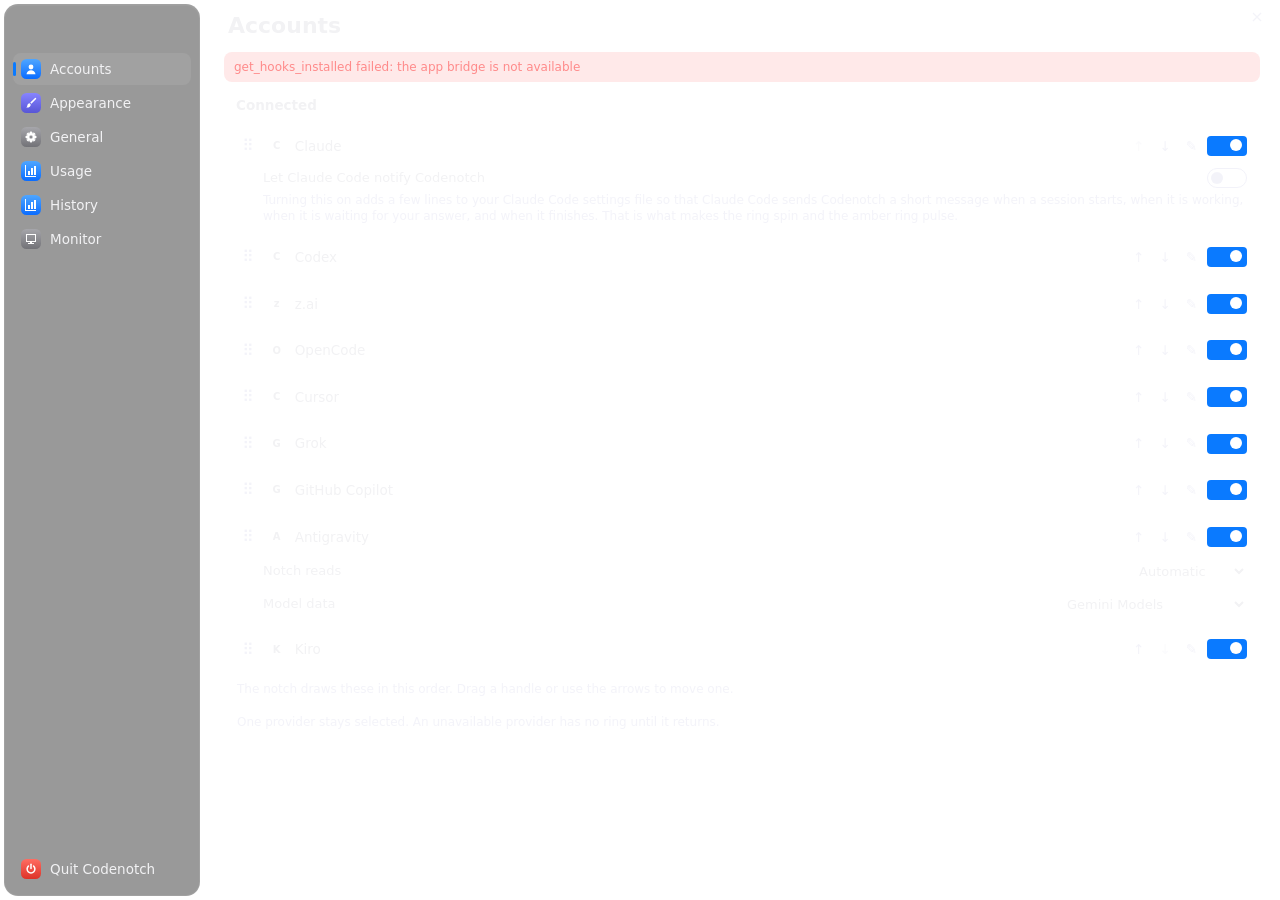
<file: windows/codenotch/ui/settings.html>
<!DOCTYPE html>
<html class="booting">
<head>
<meta charset="UTF-8">
<title>Codenotch Settings</title>
<style>
  /* The Mac's Settings (Sources/Settings/SettingsView.swift) over Windows 11's Mica: a sidebar card
     darker than the pane, grouped sections with captions as rows, and Windows' own control cues —
     a soft fill with an accent bar for the selected section, outlined toggles, the system accent.
     The panel is translucent so Mica shows through; without Mica, body.solid draws the same tones. */
  :root{
    --accent:#0a7aff; --on-accent:#ffffff;
    --text:#f2f2f4; --text2:rgba(235,235,245,.62); --text3:rgba(235,235,245,.38);
    --pane:rgba(255,255,255,.13); --side:rgba(0,0,0,.40); --group:rgba(255,255,255,.06);
    --line:rgba(255,255,255,.08); --hi:rgba(255,255,255,.05); --sep:rgba(255,255,255,.08);
    --seg-bg:rgba(255,255,255,.09); --hover:rgba(255,255,255,.06); --sel-soft:rgba(255,255,255,.08);
    --btn:rgba(255,255,255,.10); --btn-hover:rgba(255,255,255,.16);
    --danger-bg:rgba(255,99,99,.14); --danger:#ff8a8a;
  }
  /* Rust says which appearance this is (get_theme_resolved), so a forced Light or Dark lands here
     whatever Windows is set to — WebView2's own scheme does not follow a live theme change. */
  :root[data-theme="light"]{
      --text:#1d1d1f; --text2:rgba(60,60,67,.70); --text3:rgba(60,60,67,.45);
      --pane:rgba(255,255,255,.50); --side:rgba(0,0,0,.06); --group:rgba(255,255,255,.72);
      --line:rgba(0,0,0,.07); --hi:rgba(255,255,255,.80); --sep:rgba(0,0,0,.07);
      --seg-bg:rgba(0,0,0,.06); --hover:rgba(0,0,0,.04); --sel-soft:rgba(0,0,0,.05);
      --btn:rgba(0,0,0,.05); --btn-hover:rgba(0,0,0,.09);
      --danger-bg:rgba(196,43,28,.10); --danger:#c42b1c;
  }
  *{box-sizing:border-box}
  html,body{margin:0;height:100%;background:transparent;overflow:hidden;user-select:none}
  body{font:13.5px/1.35 "Segoe UI Variable Text","Segoe UI",system-ui,sans-serif;color:var(--text)}
  body.solid{--pane:#3d3d40;--side:#1f2022;--group:#48484b;--hi:transparent;background:#2b2b2e}
  :root[data-theme="light"] body.solid{--pane:#f0f0f2;--side:#e2e2e6;--group:#ffffff;background:#f0f0f2}
  :focus-visible{outline:2px solid var(--accent);outline-offset:2px}
  button{font:inherit;color:inherit}
  html[lang="ko"] body{word-break:keep-all}
  [hidden]{display:none!important}

  #app{display:flex;height:100%;background:var(--pane)}

  /* ---- sidebar: a card inset from the window, as on the Mac ---- */
  #side{width:196px;margin:4px;border-radius:14px;background:var(--side);border:1px solid var(--line);
    box-shadow:inset 0 1px 0 var(--hi);display:flex;flex-direction:column;padding:0 8px 8px;flex:none}
  #side .band{height:48px;flex:none}
  #side .grow{flex:1}
  .row{position:relative;display:flex;align-items:center;gap:9px;width:100%;height:32px;padding:0 8px;margin-bottom:2px;
    border:0;border-radius:8px;background:transparent;text-align:left;font-size:13.5px}
  .row:hover{background:var(--hover)}
  .row.sel{background:var(--sel-soft)}
  .row.sel::before{content:"";position:absolute;left:0;top:9px;bottom:9px;width:3px;border-radius:2px;background:var(--accent)}
  .badge{width:20px;height:20px;border-radius:5.5px;display:grid;place-items:center;flex:none}
  .badge svg{width:12px;height:12px;fill:#fff}
  .b-blue{background:linear-gradient(#4fa6ff,#0a6cff)}
  .b-indigo{background:linear-gradient(#8784ff,#5856d6)}
  .b-gray{background:linear-gradient(#a6a6ab,#727277)}
  .b-red{background:linear-gradient(#ff6d62,#dd3328)}

  /* ---- pane ---- */
  #pane{flex:1;display:flex;flex-direction:column;min-width:0}
  #head{height:52px;display:flex;align-items:center;padding-left:24px;position:relative;flex:none}
  #head h1{font-size:22px;font-weight:600;margin:0}
  #close{position:absolute;top:0;right:0;width:46px;height:34px;border:0;background:transparent;color:var(--text2);
    display:grid;place-items:center;border-top-right-radius:8px}
  #close svg{width:10px;height:10px;stroke:currentColor;stroke-width:1.2}
  #close:hover{background:#c42b1c;color:#fff}
  #strip{margin:0 20px 8px;padding:7px 10px;border-radius:8px;background:var(--danger-bg);color:var(--danger);font-size:12px;overflow-wrap:anywhere}
  #body{flex:1;overflow:auto;padding:0 20px 20px;scrollbar-width:none}
  #body::-webkit-scrollbar{display:none}
  #body.history-active{padding:0;overflow:hidden;display:flex;min-height:0}
  #pane-history,#pane-usage{flex:1;min-width:0;min-height:0;display:flex;flex-direction:column}
  #history-frame,#usage-frame{display:block;width:100%;height:100%;min-height:0;border:0}

  .sec{font-size:13.5px;font-weight:600;margin:18px 12px 8px}
  .pane > .sec:first-child{margin-top:6px}
  .group{background:var(--group);border:1px solid var(--line);border-radius:10px;box-shadow:inset 0 1px 0 var(--hi)}
  .group + .group{margin-top:14px}
  .pane > .group:first-child{margin-top:6px}
  .group > * + *{border-top:1px solid var(--sep)}
  .item{padding:9px 12px;min-height:40px;display:flex;align-items:center;justify-content:space-between;gap:12px}
  /* A segmented control that does not fit beside its label (three Russian options do not) moves under it,
     still on the right, rather than running out of the window */
  .item:has(> .seg){flex-wrap:wrap;row-gap:8px}
  .item > .seg{margin-left:auto}
  .item.cap{min-height:0;padding:8px 12px;font-size:12px;color:var(--text2);display:block}
  .item .hint{font-size:12px;color:var(--text2)}
  .item > input:not(.range){max-width:190px;min-width:0;background:var(--seg-bg);color:var(--text);border:1px solid var(--line);border-radius:5px;padding:4px 6px;font:inherit}
  .value{color:var(--text2)}

  /* ---- account rows ---- */
  .acct{padding:9px 12px}
  .acct-line{display:flex;align-items:center;justify-content:space-between;gap:12px;min-height:24px}
  .acct-name{display:flex;align-items:center;gap:10px;min-width:0}
  .acct-name > span:last-child{overflow:hidden;text-overflow:ellipsis;white-space:nowrap}
  .acct-tools{display:flex;align-items:center;gap:5px;flex:none}
  .acct-tools button,.acct-grip{border:0;background:transparent;color:var(--text2);padding:3px 5px;border-radius:4px}
  .acct-tools button:hover,.acct-grip:hover{background:var(--seg-bg);color:var(--text)}
  .acct-grip{cursor:grab;font-size:16px}
  .acct-grip:active{cursor:grabbing}
  .acct-tools button:disabled{opacity:.35}
  .acct-edit{display:flex;flex-wrap:wrap;align-items:center;gap:6px;margin-top:8px}
  .acct-edit input{min-width:80px;flex:1;background:var(--seg-bg);color:var(--text);border:1px solid var(--line);border-radius:5px;padding:4px 6px;font:inherit}
  .acct-edit .hint{width:100%;font-size:12px;color:var(--text2)}
  .acct.off .acct-name{color:var(--text2)}
  .acct.off .glyph{opacity:.5}
  .acct-detail{margin:4px 0 0 26px;font-size:12px;color:var(--text2)}
  .acct-sub{display:flex;align-items:center;justify-content:space-between;gap:12px;margin:8px 0 0 26px;font-size:13px}
  .glyph{width:16px;height:16px;display:inline-grid;place-items:center;flex:none;color:var(--text)}
  .glyph svg{width:16px;height:16px;fill:currentColor}
  .glyph img{width:16px;height:16px;border-radius:4px;display:block}
  .glyph.letter{font-size:10px;font-weight:700;background:var(--seg-bg);border-radius:4px}

  /* ---- controls: Windows 11 cues in the system accent ---- */
  .switch{width:40px;height:20px;border-radius:10px;border:1px solid var(--text2);background:transparent;position:relative;flex:none;padding:0}
  .switch::after{content:"";position:absolute;top:3px;left:3px;width:12px;height:12px;border-radius:6px;background:var(--text2);transition:left .12s}
  .switch.on{border-color:transparent;background:var(--accent)}
  .switch.on::after{left:23px;background:var(--on-accent)}
  .switch:disabled,.switch.locked{opacity:.5}
  .booting .switch::after{transition:none}
  .seg{display:inline-flex;background:var(--seg-bg);border-radius:7px;padding:2px;gap:2px;flex:none}
  .seg button{border:0;background:transparent;font-size:13px;padding:3px 14px;border-radius:5px}
  .seg button:hover:not(.on):not(:disabled){background:var(--hover)}
  .seg button.on{background:var(--accent);color:var(--on-accent)}
  .seg button:disabled{opacity:.45}
  .btn{border:0;background:var(--btn);font-size:13px;padding:5px 12px;border-radius:6px;flex:none}
  .btn:hover{background:var(--btn-hover)}
  /* As wide as the Colour transition control above (--slider-w is measured from it), so they line up */
  .item.slider > .value{margin-left:auto;min-width:4ch;text-align:right;font-variant-numeric:tabular-nums}
  .item.slider > input.range{-webkit-appearance:none;appearance:none;flex:none;width:var(--slider-w,180px);height:16px;margin:0;background:transparent}
  .item.slider > input.range::-webkit-slider-runnable-track{height:4px;border-radius:2px;
    background:linear-gradient(var(--accent),var(--accent)) 0 0/calc(6px + (100% - 12px) * var(--f,.5)) 100% no-repeat,var(--btn-hover)}
  .item.slider > input.range::-webkit-slider-thumb{-webkit-appearance:none;width:12px;height:12px;margin-top:-4px;border:0;border-radius:50%;background:var(--accent)}
  .item.slider > input.range:focus-visible{outline:2px solid var(--accent);outline-offset:2px;border-radius:4px}
  select{font:inherit;font-size:13px;color:var(--text);background:var(--seg-bg);border:0;border-radius:6px;padding:4px 8px}
  select option{color:#000}
  .link{border:0;background:none;padding:0;color:var(--accent);cursor:pointer;font-size:12px}
  .link:hover{text-decoration:underline}

  #toast{position:fixed;right:18px;bottom:14px;background:var(--side);border:1px solid var(--line);border-radius:8px;
    padding:5px 10px;font-size:12px;color:var(--text2);opacity:0;transition:opacity .3s;pointer-events:none}
  #toast.show{opacity:1}
</style>
</head>
<body>
<div id="app">
  <nav id="side" role="tablist" aria-orientation="vertical" aria-label="Settings sections">
    <div class="band" data-tauri-drag-region></div>
    <button class="row" id="tab-accounts" role="tab" aria-controls="pane-accounts" aria-selected="false" tabindex="-1"><span class="badge b-blue"><svg viewBox="0 0 12 12"><circle cx="6" cy="4" r="2.4"/><path d="M1.5 11.2c.4-2.5 2.3-3.9 4.5-3.9s4.1 1.4 4.5 3.9z"/></svg></span><span>Accounts</span></button>
    <button class="row" id="tab-appearance" role="tab" aria-controls="pane-appearance" aria-selected="false" tabindex="-1"><span class="badge b-indigo"><svg viewBox="0 0 12 12"><path d="M10 .9a.8.8 0 0 1 1.1 1.1L6.4 6.7 5.3 5.6zM4.6 6.3l1.1 1.1c.2 1.9-1.9 3.6-4.7 3.1.9-.4 1.2-1 1.3-1.8.1-1.3 1.1-2.3 2.3-2.4z"/></svg></span><span>Appearance</span></button>
    <button class="row" id="tab-general" role="tab" aria-controls="pane-general" aria-selected="false" tabindex="-1"><span class="badge b-gray"><svg viewBox="0 0 24 24"><path fill-rule="evenodd" stroke="#fff" stroke-width="1.6" stroke-linejoin="round" d="M10.03 4.66L10.14 1.97 A10.20 10.20 0 0 1 13.86 1.97 L13.97 4.66A7.60 7.60 0 0 1 15.80 5.42L17.78 3.59 A10.20 10.20 0 0 1 20.41 6.22 L18.58 8.20A7.60 7.60 0 0 1 19.34 10.03L22.03 10.14 A10.20 10.20 0 0 1 22.03 13.86 L19.34 13.97A7.60 7.60 0 0 1 18.58 15.80L20.41 17.78 A10.20 10.20 0 0 1 17.78 20.41 L15.80 18.58A7.60 7.60 0 0 1 13.97 19.34L13.86 22.03 A10.20 10.20 0 0 1 10.14 22.03 L10.03 19.34A7.60 7.60 0 0 1 8.20 18.58L6.22 20.41 A10.20 10.20 0 0 1 3.59 17.78 L5.42 15.80A7.60 7.60 0 0 1 4.66 13.97L1.97 13.86 A10.20 10.20 0 0 1 1.97 10.14 L4.66 10.03A7.60 7.60 0 0 1 5.42 8.20L3.59 6.22 A10.20 10.20 0 0 1 6.22 3.59 L8.20 5.42A7.60 7.60 0 0 1 10.03 4.66 ZM7.90 12a4.10 4.10 0 1 0 8.20 0a4.10 4.10 0 1 0 -8.20 0Z"/></svg></span><span>General</span></button>
    <button class="row" id="tab-usage" role="tab" aria-controls="pane-usage" aria-selected="false" tabindex="-1"><span class="badge b-blue"><svg viewBox="0 0 12 12"><path d="M1 11h10v1H0V0h1zM3 6h2v4H3zm3-3h2v7H6zm3-2h2v9H9z"/></svg></span><span>Usage</span></button>
    <button class="row" id="tab-history" role="tab" aria-controls="pane-history" aria-selected="false" tabindex="-1"><span class="badge b-blue"><svg viewBox="0 0 12 12"><path d="M1 11h10v1H0V0h1zM3 6h2v4H3zm3-3h2v7H6zm3-2h2v9H9z"/></svg></span><span>History</span></button>
    <button class="row" id="tab-monitor" role="tab" aria-controls="pane-monitor" aria-selected="false" tabindex="-1"><span class="badge b-gray"><svg viewBox="0 0 12 12"><path d="M1 1h10v8H7v1h2v1H3v-1h2V9H1zm1 1v6h8V2z"/></svg></span><span>Monitor</span></button>
    <div class="grow" data-tauri-drag-region></div>
    <button class="row" id="quit"><span class="badge b-red"><svg viewBox="0 0 12 12"><path d="M6 1.2v4.3" stroke="#fff" stroke-width="1.5" stroke-linecap="round" fill="none"/><path d="M3.4 3.1a3.9 3.9 0 1 0 5.2 0" stroke="#fff" stroke-width="1.5" stroke-linecap="round" fill="none"/></svg></span><span>Quit Codenotch</span></button>
  </nav>

  <main id="pane">
    <div id="head" data-tauri-drag-region>
      <h1 id="title" data-tauri-drag-region data-dynamic>Accounts</h1>
      <button id="close" title="Close" aria-label="Close"><svg viewBox="0 0 10 10"><path d="M1 1l8 8M9 1L1 9"/></svg></button>
    </div>
    <div id="strip" data-dynamic hidden></div>
    <div id="body">

      <section class="pane" id="pane-accounts" role="tabpanel" aria-labelledby="tab-accounts" hidden>
        <div class="sec">Connected</div>
        <div class="group" id="acc-on" data-dynamic></div>
        <div id="acc-off-wrap" hidden>
          <div class="sec">Not connected</div>
          <div class="group" id="acc-off" data-dynamic></div>
        </div>
      </section>

      <section class="pane" id="pane-appearance" role="tabpanel" aria-labelledby="tab-appearance" hidden>
        <div class="sec">Notch</div>
        <div class="group">
          <div class="item"><span>Show</span><span class="seg" id="seg-show"><button data-v="show">Always show</button><button data-v="hover">Show on hover</button><button data-v="hide">Hide</button></span></div>
          <div class="item cap" id="cap-show" data-dynamic></div>
          <div class="item"><span>Adaptive pill</span><button class="switch" id="sw-adaptive" role="switch" aria-checked="false" aria-label="Adaptive pill"></button></div>
          <div class="item cap">While the notch is folded, its pill follows what is behind it: light over a dark background, black over a light one, so it stays easy to find. To tell, Codenotch reads a thin strip of the screen beside the pill twice a second and keeps only its average brightness.</div>
          <div class="item"><span>Size</span><span class="seg" id="seg-size"><button data-v="0.8">Small</button><button data-v="1">Medium</button><button data-v="1.25">Large</button></span></div>
          <div class="item cap" id="cap-size" data-dynamic></div>
          <div class="item"><span>Theme</span><span class="seg" id="seg-theme"><button data-v="system">System</button><button data-v="light">Light</button><button data-v="dark">Dark</button></span></div>
          <div class="item cap" id="cap-theme" data-dynamic></div>
          <div class="item"><span>Weekly ring</span><span class="seg" id="seg-weekly"><button data-v="off">Off</button><button data-v="inside">Inside</button><button data-v="outside">Outside</button></span></div>
          <div class="item cap" id="cap-weekly" data-dynamic></div>
          <div class="item" id="row-weekly-dashed" hidden><span>Dashed weekly ring</span><button class="switch" id="sw-weekly-dashed" role="switch" aria-checked="false" aria-label="Dashed weekly ring"></button></div>
          <div class="item"><span>Edge</span><span class="seg" id="seg-edge"><button data-v="left">Left</button><button data-v="right">Right</button><button data-v="top">Top</button><button data-v="bottom">Bottom</button></span></div>
          <div class="item cap" id="cap-edge" data-dynamic></div>
          <div class="item" id="row-screen" hidden><span>Screen</span>
            <select id="screen" aria-label="Screen"></select>
          </div>
          <div class="item cap" id="cap-screen" data-dynamic hidden></div>
          <div class="item"><span class="hint">Hold the dots beside the settings button, or hold Alt, and drag the notch round the screen's edges. Each edge remembers where you left it. Recentre puts it back in the middle of the edge it is on, or on the main screen's right-hand edge if the screen it was on has been unplugged.</span><button class="btn" id="btn-recentre">Recentre</button></div>
        </div>
        <div class="sec">Usage Limits</div>
        <div class="group">
          <div class="item"><span>Colour transition</span><span class="seg" id="seg-transition"><button data-v="hard_step">Hard step</button><button data-v="ramp">Colour ramp</button></span></div>
          <div class="item cap" id="cap-transition" data-dynamic></div>
          <div class="item slider"><span>Watch limit</span><span class="value" id="val-watch" data-dynamic>50%</span><input type="range" class="range" id="range-watch" min="1" max="99" step="1" aria-label="Watch limit"></div>
          <div class="item slider"><span>Critical limit</span><span class="value" id="val-critical" data-dynamic>70%</span><input type="range" class="range" id="range-critical" min="1" max="100" step="1" aria-label="Critical limit"></div>
          <div class="item cap" id="cap-limits" data-dynamic hidden></div>
          <div class="item"><span></span><button class="btn" id="btn-reset-limits">Reset to defaults</button></div>
        </div>
        <div class="sec">Work calendar</div>
        <div class="group" id="calendar-settings">
          <div class="item"><label for="calendar-country">Country code</label><input id="calendar-country" maxlength="2" value="BR" size="4"></div>
          <div class="item"><label for="calendar-state">State or region</label><input id="calendar-state" maxlength="16" value="CE" size="10"></div>
          <div class="item"><label for="calendar-city">City</label><input id="calendar-city" maxlength="120" value="Fortaleza" size="20"></div>
          <div class="item"><label for="calendar-offset">UTC offset (minutes)</label><input id="calendar-offset" type="number" min="-720" max="840" step="1" value="-180"></div>
          <div class="item cap">The offset is fixed. Brazil and Fortaleza/CE holidays are built in; other cities need their local nonworking dates. Optional public-sector days are not added automatically.</div>
          <div class="item"><span>Location suggestion</span><button class="btn" id="calendar-detect">Locate by IP (ipapi.co)</button></div>
          <div class="item cap">Only this button contacts ipapi.co with your public IP. Review the suggestion and save to apply it.</div>
          <div class="item cap" id="calendar-coverage" data-dynamic></div>
          <div class="item"><label for="calendar-date">Custom date</label><input type="date" id="calendar-date"></div>
          <div class="item"><label for="calendar-date-name">Date name</label><input id="calendar-date-name" maxlength="80" size="20"></div>
          <div class="item"><label for="calendar-date-mode">Day type</label><select id="calendar-date-mode"><option value="true">Nonworking</option><option value="false">Working (holiday override)</option></select><button class="btn" id="calendar-add">Add date</button></div>
          <div id="calendar-dates" data-dynamic></div>
          <div class="item cap">Saturday and Sunday remain extra days: their spending counts in the official quota, but they do not advance business time. A working override removes a holiday on a weekday.</div>
          <div class="item"><span></span><span><button class="btn" id="calendar-cancel">Cancel edits</button> <button class="btn" id="calendar-save">Save calendar</button></span></div>
          <div class="item cap" id="calendar-status" role="status" data-dynamic></div>
        </div>
        <div class="sec">App</div>
        <div class="group">
          <div class="item"><span>App icon</span><span class="seg" id="seg-tray"><button data-v="tray">System tray</button><button data-v="none">Neither</button></span></div>
          <div class="item cap" id="cap-tray" data-dynamic></div>
          <div class="item cap" id="flags-fix" data-dynamic hidden></div>
          <div class="item"><span>Language</span>
            <select id="lang" aria-label="Language">
              <option value="auto">Follow system</option>
              <option value="en">English</option>
              <option value="pt-BR">Português (Brasil)</option>
              <option value="zh">简体中文</option>
              <option value="zh-Hant">繁體中文</option>
              <option value="ja">&#26085;&#26412;&#35486;</option>
              <option value="ko">&#54620;&#44397;&#50612;</option>
              <option value="ru">Русский</option>
              <option value="uk">Українська</option>
            </select>
          </div>
          <div class="item cap">Sets the language used by Codenotch. “Follow system” uses the language Windows itself is set to.</div>
        </div>
      </section>

      <section class="pane" id="pane-general" role="tabpanel" aria-labelledby="tab-general" hidden>
        <div class="group">
          <div class="item"><span>Open Codenotch at login</span><button class="switch" id="sw-autostart" role="switch" aria-checked="false" aria-label="Open Codenotch at login"></button></div>
          <div class="item cap">Codenotch opens by itself every time you sign in to this computer, and waits quietly in the background until a coding session starts. Turn it off and you have to open Codenotch yourself.</div>
          <div class="item"><span>Version</span><span class="value" id="about-version" data-dynamic>0.3.0</span></div>
          <div class="item"><span>Updates</span><span class="value" id="update-status" data-dynamic></span><button class="btn" id="btn-update" data-dynamic>Check for updates</button></div>
          <div class="item cap">Codenotch checks for new Windows releases shortly after it starts. Signed updates install here; otherwise download and run the official installer from GitHub.</div>
        </div>
        <div class="sec">Notifications</div>
        <div class="group">
        </div>
        <div class="group">
          <div class="item"><span>Reset notifications</span><button class="switch" id="sw-reset-alert" role="switch" aria-checked="false" aria-label="Reset notifications"></button></div>
          <div class="item cap">Show a card when Claude, Codex, Cursor or another active provider renews a window after at least 10% use. The card also appears while the notch is hidden.</div>
          <div class="item"><span>Notification sound</span><button class="switch" id="sw-reset-sound" role="switch" aria-checked="false" aria-label="Notification sound"></button></div>
          <div class="item"><span>Preview the reset card</span><button class="btn" id="btn-reset-preview">Preview card</button></div>
        </div>
        <div class="group">
          <div class="item"><span>Data folder</span><button class="btn" id="btn-data">Open folder</button></div>
          <div class="item cap">Everything Codenotch remembers lives in one folder: your settings, its log file, and the "glyphs" folder where you can drop your own icons. Opens in File Explorer.</div>
        </div>
        <div class="group">
          <div class="item cap"><span>App designed and developed by</span> <button class="link" id="author">@hivinz_</button></div>
        </div>
      </section>

      <section class="pane" id="pane-monitor" role="tabpanel" aria-labelledby="tab-monitor" hidden><div id="monitor-settings" data-dynamic></div></section>
      <section class="pane" id="pane-usage" role="tabpanel" aria-labelledby="tab-usage" hidden><div id="usage-error" role="alert" hidden><p id="usage-error-text"></p><button class="btn" id="usage-retry">Retry</button></div></section>
      <section class="pane" id="pane-history" role="tabpanel" aria-labelledby="tab-history" hidden><div id="history-error" role="alert" hidden><p data-dynamic id="history-error-text"></p><button class="btn" id="history-retry">Retry</button></div></section>
    </div>
  </main>
</div>
<div id="toast" data-dynamic>Saved</div>

<script src="machine-monitor-settings.js"></script>
<script>
/* ---------------------------------------------------------------------------
   Codenotch settings and integrated usage history.

   Every value on screen comes from a Rust command and is written back by one.
   Every call is wrapped so a failure paints the strip under the title instead
   of leaving a half-rendered window.
--------------------------------------------------------------------------- */

const BRIDGE = (window.__TAURI__ && window.__TAURI__.core && window.__TAURI__.core.invoke) || null;
function invoke(cmd, args){
  if(!BRIDGE) return Promise.reject(new Error('the app bridge is not available'));
  return BRIDGE(cmd, args);
}
function errText(e){ return (e && (e.message || e.toString())) || String(e); }
function call(cmd, args, fallback){
  return invoke(cmd, args).catch(e => { strip(cmd + ' failed: ' + errText(e)); return fallback; });
}
/* Provider and window labels arrive from remote servers, so they are never trusted in innerHTML. */
function esc(s){
  return String(s == null ? '' : s).replace(/[&<>"']/g, c => (
    { '&':'&amp;', '<':'&lt;', '>':'&gt;', '"':'&quot;', "'":'&#39;' }[c]
  ));
}

/* ---- Translations ---------------------------------------------------------
   Strings shared with the Mac take the Mac catalog's translations; strings kept from the previous
   Windows page keep the Russian #141 gave them. `applyStaticUi()` matches a text node exactly, so
   rewording any string here means changing its key in every table. */
const PT_BR_STATIC = {
  'History':'Histórico',
  'Usage':'Cotas',
  'Quota page is unavailable.':'Painel de cotas indisponível.',
  'Retry':'Tentar novamente',
  'History page is unavailable.':'A página do histórico está indisponível.',
  'Colour transition':'Transição de cor',
  'Hard step':'Degrau seco',
  'Colour ramp':'Rampa de cor',
  'Ample, watch and critical each stay one flat colour, jumping between them at the limits below.':'Verde, amarelo e vermelho permanecem cores sólidas e mudam de uma para outra nos limites abaixo.',
  'The colour blends continuously from ample to critical across the full range, turning yellow at the watch limit below.':'A cor muda continuamente de verde para vermelho em toda a faixa e fica amarela no limite de atenção abaixo.',
  'Usage Limits':'Limites de uso',
  'Watch limit':'Limite de atenção',
  'Critical limit':'Limite crítico',
  'Reset to defaults':'Restaurar padrões',
  'With the colour ramp on, the ring only turns red at 100%, so the critical limit applies under Hard step.':'Com a rampa de cor ativada, o anel só fica vermelho em 100%, então o limite crítico vale no modo Degrau seco.',
  'Theme':'Tema',
  'System':'Do sistema',
  'Light':'Clara',
  'Dark':'Escura',
  'The notch and this window follow the Windows app colour.':'A cápsula e esta janela seguem a cor dos aplicativos do Windows.',
  'A light notch and card, whatever Windows is set to.':'Cápsula e cartão claros, independentemente da configuração do Windows.',
  'The dark notch, whatever Windows is set to.':'A cápsula escura, independentemente da configuração do Windows.',
  'Updates':'Atualizações',
  'Check for updates':'Verificar atualizações',
  'Update':'Atualizar',
  'Download installer':'Baixar instalador',
  'Checking…':'Verificando…',
  'Installing…':'Instalando…',
  'Up to date':'Atualizado',
  'Could not check for updates':'Não foi possível verificar atualizações',
  'Could not install the update':'Não foi possível instalar a atualização',
  'Codenotch checks for new Windows releases shortly after it starts. Signed updates install here; otherwise download and run the official installer from GitHub.':'O Codenotch procura novas versões para Windows pouco depois de iniciar. Atualizações assinadas são instaladas aqui; caso contrário, baixe e execute o instalador oficial do GitHub.',
  'Settings sections':'Seções das configurações',
  'Close':'Fechar',
  'Accounts':'Contas',
  'Appearance':'Aparência',
  'General':'Geral',
  'Quit Codenotch':'Encerrar o Codenotch',
  'Connected':'Conectado',
  'Not connected':'Não conectado',
  'These have no ring to place. Switch one on and it joins the end of the list above.':'Estes não têm anel para posicionar. Ative um e ele entra no fim da lista acima.',
  'One provider always stays ticked, so the pill is never empty.':'Pelo menos um provedor permanece selecionado para que a cápsula nunca fique vazia.',
  'At least one provider stays on the notch':'Pelo menos um provedor deve permanecer no notch',
  'Usage history':'Histórico de consumo',
  'Open history':'Abrir histórico',
  'Choose the telemetry folder, consolidate your machines, and review consumption by date, project and folder.':'Escolha a pasta da telemetria, consolide suas máquinas e consulte o consumo por data, projeto e pasta.',
  'Work calendar':'Calendário de trabalho',
  'Country code':'Código do país',
  'State or region':'Estado ou região',
  'City':'Cidade',
  'UTC offset (minutes)':'Deslocamento UTC (minutos)',
  'The offset is fixed. Brazil and Fortaleza/CE holidays are built in; other cities need their local nonworking dates. Optional public-sector days are not added automatically.':'O deslocamento é fixo. Feriados do Brasil e de Fortaleza/CE estão incluídos; outras cidades precisam das suas datas locais sem trabalho. Pontos facultativos do setor público não entram automaticamente.',
  'Location suggestion':'Sugestão de localização',
  'Locate by IP (ipapi.co)':'Localizar por IP (ipapi.co)',
  'Only this button contacts ipapi.co with your public IP. Review the suggestion and save to apply it.':'Somente este botão consulta o ipapi.co usando seu IP público. Revise a sugestão e salve para aplicá-la.',
  'Custom date':'Data personalizada',
  'Date name':'Nome da data',
  'Day type':'Tipo de dia',
  'Nonworking':'Sem trabalho',
  'Working (holiday override)':'Com trabalho (substitui feriado)',
  'Add date':'Adicionar data',
  'Remove date':'Remover data',
  'Saturday and Sunday remain extra days: their spending counts in the official quota, but they do not advance business time. A working override removes a holiday on a weekday.':'Sábado e domingo continuam extras: o consumo conta na cota oficial, mas não avança o tempo útil. Uma data com trabalho substitui um feriado em dia de semana.',
  'Cancel edits':'Cancelar alterações',
  'Save calendar':'Salvar calendário',
  'Brazil, Ceará and Fortaleza recurring holidays; exceptional dates are year-specific.':'Feriados recorrentes do Brasil, Ceará e Fortaleza; datas excepcionais valem apenas no ano indicado.',
  'Local holidays are not confirmed. The calendar uses the known national/state dates and your custom dates.':'Feriados locais não confirmados. O calendário usa as datas nacionais/estaduais conhecidas e suas datas personalizadas.',
  'Review the location and save to apply the calendar.':'Revise a localização e salve para aplicar o calendário.',
  'Location suggestion received. Review and save to apply.':'Sugestão de localização recebida. Revise e salve para aplicar.',
  'Calendar saved':'Calendário salvo',
  'Invalid location, UTC offset or custom date.':'Localização, deslocamento UTC ou data personalizada inválidos.',
  'Drag to reorder':'Arraste para reordenar',
  'Move up':'Mover para cima',
  'Move down':'Mover para baixo',
  'Name this provider':'Renomear provedor',
  'Name':'Nome',
  'Save name':'Salvar nome',
  'Cancel':'Cancelar',
  'Empty restores the original name.':'Vazio restaura o nome original.',
  'The notch draws these in this order. Drag a handle or use the arrows to move one.':'O notch exibe os provedores nesta ordem. Arraste a alça ou use as setas para mover um.',
  'One provider stays selected. An unavailable provider has no ring until it returns.':'Um provedor permanece selecionado. Um provedor indisponível só terá anel quando retornar.',
  'Names can contain at most 60 characters and no control characters.':'O nome aceita até 60 caracteres e nenhum caractere de controle.',
  'Notch reads':'Leitura do notch',
  'Model data':'Dados do modelo',
  'Automatic':'Automático',
  '5-Hour Limit':'Limite de 5 horas',
  'Weekly Limit':'Limite semanal',
  'Gemini Models':'Modelos Gemini',
  'Claude and GPT models':'Modelos Claude e GPT',
  'Let Claude Code notify Codenotch':'Permitir que o Claude Code notifique o Codenotch',
  'Turning this on adds a few lines to your Claude Code settings file so that Claude Code sends Codenotch a short message when a session starts, when it is working, when it is waiting for your answer, and when it finishes. That is what makes the ring spin and the amber ring pulse.':'Ao ativar esta opção, algumas linhas são adicionadas ao arquivo de configurações do Claude Code para que ele envie uma mensagem curta ao Codenotch quando uma sessão começa, quando está trabalhando, quando aguarda sua resposta e quando termina. Isso faz o anel girar e o anel âmbar pulsar.',
  'Notch':'Notch',
  'Show':'Exibição',
  'Always show':'Sempre exibir',
  'Hide':'Ocultar',
  'Size':'Tamanho',
  'Small':'Pequeno',
  'Medium':'Médio',
  'Large':'Grande',
  'Takes the least room on the edge. Readable, but not from across the desk.':'Ocupa o mínimo de espaço na borda. Legível, mas não do outro lado da mesa.',
  'The size the notch was drawn at.':'O tamanho com que o notch foi desenhado.',
  'Easier to read at a glance, and harder to ignore.':'Mais fácil de ler de relance, e mais difícil de ignorar.',
  'Weekly ring':'Anel semanal',
  'Dashed weekly ring':'Anel semanal tracejado',
  'Off':'Desativado',
  'Inside':'Dentro',
  'Outside':'Fora',
  'One ring per provider, showing the headline limit. The weekly allowance stays in the hover card.':'Um anel por provedor, mostrando o limite principal. A cota semanal permanece no cartão ao passar o cursor.',
  'A thinner ring for the weekly limit, drawn inside the main one. It shares the gap with the working indicator.':'Um anel mais fino para o limite semanal, desenhado dentro do principal. Ele compartilha o espaço com o indicador de atividade.',
  'A thinner ring for the weekly limit, drawn around the main one, in the margin between the ring and the notch edge.':'Um anel mais fino para o limite semanal, desenhado ao redor do principal, no espaço entre o anel e a borda do notch.',
  'Show on hover':'Exibir ao passar o cursor',
  'A small pill at the screen edge that opens when you reach it.':'Uma pequena cápsula na borda da tela que abre quando você chega nela.',
  'Adaptive pill':'Cápsula adaptável',
  'While the notch is folded, its pill follows what is behind it: light over a dark background, black over a light one, so it stays easy to find. To tell, Codenotch reads a thin strip of the screen beside the pill twice a second and keeps only its average brightness.':'Com o notch recolhido, a cápsula acompanha o que está atrás dela: clara sobre um fundo escuro, preta sobre um claro, para continuar fácil de achar. Para isso, o Codenotch lê duas vezes por segundo uma faixa estreita da tela ao lado da cápsula e guarda só o brilho médio dela.',
  'The notch stays open with every reading visible.':'O notch fica aberto com todas as leituras visíveis.',
  'The black pill against the right-hand edge of the screen, with one ring per tool. Turn it off and the pill disappears; Codenotch keeps counting your usage either way.':'A cápsula preta na borda direita da tela, com um anel para cada ferramenta. Ao desativá-la, a cápsula desaparece; o Codenotch continua contabilizando seu uso de qualquer forma.',
  'Recentre':'Recentralizar',
  'Hold the dots beside the settings button, or hold Alt, and drag the notch round the screen\'s edges. Each edge remembers where you left it. Recentre puts it back in the middle of the edge it is on, or on the main screen\'s right-hand edge if the screen it was on has been unplugged.':'Segure os pontos ao lado do botão de configurações, ou segure Alt, e arraste o notch pelas bordas da tela. Cada borda lembra onde você o deixou. Recentralizar o coloca novamente no meio da borda atual ou na borda direita da tela principal se a tela anterior tiver sido desconectada.',
  'Edge':'Borda',
  'Left':'Esquerda',
  'Right':'Direita',
  'Top':'Superior',
  'Bottom':'Inferior',
  'Stands upright on the left-hand edge, with the card opening to its right.':'Fica na vertical na borda esquerda, com o cartão abrindo para a direita.',
  'Stands upright on the right-hand edge, the side it was drawn for.':'Fica na vertical na borda direita, para a qual foi projetado.',
  'Lies flat along the top edge, with the card opening below it.':'Fica na horizontal na borda superior, com o cartão abrindo abaixo.',
  'Lies flat along the bottom edge, with the card opening above it.':'Fica na horizontal na borda inferior, com o cartão abrindo acima.',
  'Screen':'Tela',
  'Main':'Principal',
  'Which screen the notch lives on.':'Em qual tela o notch será exibido.',
  'this screen cannot be remembered by name':'esta tela não pode ser lembrada pelo nome',
  'The notch is back in the middle':'O notch voltou para o centro',
  'App':'App',
  'App icon':'Ícone do app',
  'System tray':'Bandeja do sistema',
  'Neither':'Nenhum',
  'The small icon down by the clock. Right-clicking it opens this window, refreshes the readings, or quits Codenotch.':'O pequeno ícone próximo ao relógio. Clique com o botão direito para abrir esta janela, atualizar as leituras ou sair do Codenotch.',
  'No icon in the system tray. Open Codenotch again from the Start menu to bring these settings back.':'Nenhum ícone na bandeja do sistema. Abra o Codenotch novamente pelo menu Iniciar para acessar estas configurações.',
  'Held on: the notch is hidden, so this icon is the only way left to reach Codenotch. Switch the notch back on first if you want to hide it.':'Mantido ativado: o notch está oculto, então este ícone é a única forma de acessar o Codenotch. Ative o notch primeiro se quiser ocultar o ícone.',
  'The taskbar icon has been kept on. With the notch hidden it is the only way left to open this window or to quit Codenotch, so Codenotch will not let both of them be switched off at the same time.':'O ícone da barra de tarefas foi mantido ativado. Com o notch oculto, ele é a única forma de abrir esta janela ou sair do Codenotch; por isso, os dois não podem ser desativados ao mesmo tempo.',
  'Language':'Idioma',
  'Follow system':'Seguir o sistema',
  'English':'English',
  'Русский':'Русский',
  'Sets the language used by Codenotch. “Follow system” uses the language Windows itself is set to.':'Define o idioma usado pelo Codenotch. “Seguir o sistema” usa o idioma configurado no próprio Windows.',
  'Open Codenotch at login':'Abrir o Codenotch ao iniciar a sessão',
  'Codenotch opens by itself every time you sign in to this computer, and waits quietly in the background until a coding session starts. Turn it off and you have to open Codenotch yourself.':'O Codenotch abre automaticamente sempre que você entra neste computador e permanece em segundo plano até uma sessão de programação começar. Se desativar esta opção, será necessário abrir o Codenotch manualmente.',
  'Version':'Versão',
  'Data folder':'Pasta de dados',
  'Open folder':'Abrir pasta',
  'Everything Codenotch remembers lives in one folder: your settings, its log file, and the "glyphs" folder where you can drop your own icons. Opens in File Explorer.':'Tudo o que o Codenotch armazena fica em uma única pasta: suas configurações, o arquivo de log e a pasta "glyphs", onde você pode colocar seus próprios ícones. Abre no Explorador de Arquivos.',
  'App designed and developed by':'App projetado e desenvolvido por',
  'Saved':'Salvo'
};
const RU_STATIC = {
  'Colour transition':'Переход цвета',
  'Hard step':'Резкая смена',
  'Colour ramp':'Плавный переход',
  'Ample, watch and critical each stay one flat colour, jumping between them at the limits below.':'Зелёный, жёлтый и красный остаются сплошными цветами и резко сменяются на порогах ниже.',
  'The colour blends continuously from ample to critical across the full range, turning yellow at the watch limit below.':'Цвет непрерывно меняется от зелёного к красному по всей шкале и становится жёлтым на пороге внимания ниже.',
  'Usage Limits':'Пороги использования',
  'Watch limit':'Порог внимания',
  'Critical limit':'Критический порог',
  'Reset to defaults':'Восстановить по умолчанию',
  'With the colour ramp on, the ring only turns red at 100%, so the critical limit applies under Hard step.':'При плавном переходе кольцо краснеет только на 100%, поэтому критический порог действует в режиме «Резкая смена».',
  'Theme':'Тема',
  'System':'Системная',
  'Light':'Светлая',
  'Dark':'Тёмная',
  'The notch and this window follow the Windows app colour.':'Панель и это окно следуют цвету приложений Windows.',
  'A light notch and card, whatever Windows is set to.':'Светлая панель и карточка, независимо от настроек Windows.',
  'The dark notch, whatever Windows is set to.':'Тёмная панель, независимо от настроек Windows.',
  'Updates':'Обновления',
  'Check for updates':'Проверить обновления',
  'Update':'Обновить',
  'Download installer':'Скачать установщик',
  'Checking…':'Проверка…',
  'Installing…':'Установка…',
  'Up to date':'Актуальная версия',
  'Could not check for updates':'Не удалось проверить обновления',
  'Could not install the update':'Не удалось установить обновление',
  'Codenotch checks for new Windows releases shortly after it starts. Signed updates install here; otherwise download and run the official installer from GitHub.':'Codenotch проверяет новые версии для Windows вскоре после запуска. Подписанные обновления устанавливаются здесь; иначе скачайте и запустите официальный установщик с GitHub.',
  'Settings sections':'Разделы настроек', 'Close':'Закрыть',
  'Accounts':'Аккаунты', 'Appearance':'Внешний вид', 'General':'Общие', 'Quit Codenotch':'Выйти из Codenotch',
  'Connected':'Подключён', 'Not connected':'Не подключён',
  'These have no ring to place. Switch one on and it joins the end of the list above.':'У этих провайдеров нет кольца. Включите один, и он добавится в конец списка выше.',
  'One provider always stays ticked, so the pill is never empty.':'Хотя бы один провайдер всегда выбран, поэтому панель не бывает пустой.',
  'At least one provider stays on the notch':'На панели должен остаться хотя бы один провайдер',
  'Notch reads':'Показания панели', 'Model data':'Данные модели', 'Automatic':'Автоматически', '5-Hour Limit':'Лимит на 5 часов', 'Weekly Limit':'Недельный лимит',
  'Gemini Models':'Модели Gemini', 'Claude and GPT models':'Модели Claude и GPT',
  'Let Claude Code notify Codenotch':'Разрешить Claude Code уведомлять Codenotch',
  'Turning this on adds a few lines to your Claude Code settings file so that Claude Code sends Codenotch a short message when a session starts, when it is working, when it is waiting for your answer, and when it finishes. That is what makes the ring spin and the amber ring pulse.':'При включении в файл настроек Claude Code добавляются строки, чтобы он сообщал Codenotch о начале работы, процессе, ожидании ответа и завершении сеанса. Благодаря этому кольцо вращается, а янтарное кольцо пульсирует.',
  'Notch':'Панель', 'Show':'Показывать', 'Always show':'Всегда показывать', 'Hide':'Скрыть',
  'Size':'Размер', 'Small':'Маленький', 'Medium':'Средний', 'Large':'Большой',
  'Takes the least room on the edge. Readable, but not from across the desk.':'Занимает минимум места у края. Читается вблизи, но не издалека.',
  'The size the notch was drawn at.':'Размер, для которого была отрисована панель.',
  'Easier to read at a glance, and harder to ignore.':'Легче читать одним взглядом, но сложнее не заметить.',
  'Weekly ring':'Недельное кольцо', 'Off':'Выкл.', 'Inside':'Внутри', 'Outside':'Снаружи',
  'Dashed weekly ring':'Пунктирное недельное кольцо',
  'One ring per provider, showing the headline limit. The weekly allowance stays in the hover card.':'Одно кольцо на провайдера с основным лимитом. Недельная квота остаётся в карточке при наведении.',
  'A thinner ring for the weekly limit, drawn inside the main one. It shares the gap with the working indicator.':'Тонкое кольцо недельного лимита внутри основного. Оно делит зазор с индикатором работы.',
  'A thinner ring for the weekly limit, drawn around the main one, in the margin between the ring and the notch edge.':'Тонкое кольцо недельного лимита вокруг основного, в промежутке между кольцом и краем панели.',
  'Show on hover':'Показывать при наведении',
  'A small pill at the screen edge that opens when you reach it.':'Небольшая панель у края экрана, которая открывается при наведении.',
  'Adaptive pill':'Адаптивная свёрнутая панель',
  'While the notch is folded, its pill follows what is behind it: light over a dark background, black over a light one, so it stays easy to find. To tell, Codenotch reads a thin strip of the screen beside the pill twice a second and keeps only its average brightness.':'Когда панель свёрнута, она подстраивается под фон: светлая на тёмном, чёрная на светлом, чтобы её было легко найти. Для этого Codenotch дважды в секунду считывает узкую полоску экрана рядом с ней и сохраняет только её среднюю яркость.',
  'The notch stays open with every reading visible.':'Выемка остаётся открытой, и все данные видны.',
  'The black pill against the right-hand edge of the screen, with one ring per tool. Turn it off and the pill disappears; Codenotch keeps counting your usage either way.':'Чёрная панель у правого края экрана с отдельным кольцом для каждого инструмента. При выключении панель исчезает, но Codenotch продолжает считать использование.',
  'Recentre':'По центру',
  'Hold the dots beside the settings button, or hold Alt, and drag the notch round the screen\'s edges. Each edge remembers where you left it. Recentre puts it back in the middle of the edge it is on, or on the main screen\'s right-hand edge if the screen it was on has been unplugged.':'Зажмите точки рядом с кнопкой настроек или удерживайте Alt и перетаскивайте панель по краям экрана. Для каждого края запоминается последнее положение. Кнопка «По центру» возвращает её на середину текущего края или на правый край главного экрана, если монитор, на котором она находилась, был отключен.',
  'Edge':'Край', 'Left':'Слева', 'Right':'Справа', 'Top':'Сверху', 'Bottom':'Снизу',
  'Stands upright on the left-hand edge, with the card opening to its right.':'Стоит вертикально у левого края, карточка открывается справа от неё.',
  'Stands upright on the right-hand edge, the side it was drawn for.':'Стоит вертикально у правого края — там, для которого она и нарисована.',
  'Lies flat along the top edge, with the card opening below it.':'Лежит вдоль верхнего края, карточка открывается под ней.',
  'Lies flat along the bottom edge, with the card opening above it.':'Лежит вдоль нижнего края, карточка открывается над ней.',
  'Screen':'Экран', 'Main':'Основной',
  'Which screen the notch lives on.':'На каком экране находится панель.',
  'this screen cannot be remembered by name':'этот экран нельзя запомнить по имени',
  'The notch is back in the middle':'Панель возвращена в центр',
  'App':'Приложение', 'App icon':'Значок приложения', 'System tray':'Системный трей', 'Neither':'Ни то ни другое',
  'The small icon down by the clock. Right-clicking it opens this window, refreshes the readings, or quits Codenotch.':'Небольшой значок рядом с часами. Щелчок правой кнопкой открывает это окно, обновляет данные или завершает работу Codenotch.',
  'No icon in the system tray. Open Codenotch again from the Start menu to bring these settings back.':'Значка в системном трее нет. Откройте Codenotch снова из меню «Пуск», чтобы вернуть эти настройки.',
  'Held on: the notch is hidden, so this icon is the only way left to reach Codenotch. Switch the notch back on first if you want to hide it.':'Оставлен включённым: панель скрыта, поэтому этот значок — единственный способ открыть Codenotch. Сначала включите панель, если хотите скрыть значок.',
  'The taskbar icon has been kept on. With the notch hidden it is the only way left to open this window or to quit Codenotch, so Codenotch will not let both of them be switched off at the same time.':'Значок в панели задач оставлен включённым. При скрытой панели это единственный способ открыть окно или завершить работу Codenotch, поэтому оба элемента нельзя выключить одновременно.',
  'Language':'Язык', 'Follow system':'Как в системе', 'English':'English', 'Русский':'Русский',
  'Sets the language used by Codenotch. “Follow system” uses the language Windows itself is set to.':'Задаёт язык Codenotch. Вариант «Как в системе» использует язык Windows.',
  'Open Codenotch at login':'Открывать Codenotch при входе',
  'Codenotch opens by itself every time you sign in to this computer, and waits quietly in the background until a coding session starts. Turn it off and you have to open Codenotch yourself.':'Codenotch запускается при входе в систему и тихо работает в фоне до начала сеанса разработки. Если выключить эту настройку, Codenotch нужно запускать вручную.',
  'Version':'Версия', 'Data folder':'Папка данных', 'Open folder':'Открыть папку',
  'Everything Codenotch remembers lives in one folder: your settings, its log file, and the "glyphs" folder where you can drop your own icons. Opens in File Explorer.':'Все данные Codenotch хранятся в одной папке: настройки, журнал и папка «glyphs» для собственных значков. Открывается в Проводнике.',
  'App designed and developed by':'Приложение разработал', 'Saved':'Сохранено'
};
const ZH_STATIC = {
  'Colour transition':'颜色过渡',
  'Hard step':'阶梯式',
  'Colour ramp':'颜色渐变',
  'Ample, watch and critical each stay one flat colour, jumping between them at the limits below.':'绿色、黄色和红色各自保持纯色，在下方的阈值处跳变。',
  'The colour blends continuously from ample to critical across the full range, turning yellow at the watch limit below.':'颜色在整个范围内从绿色连续过渡到红色，并在下方的关注阈值处变为黄色。',
  'Usage Limits':'用量阈值',
  'Watch limit':'关注阈值',
  'Critical limit':'危急阈值',
  'Reset to defaults':'恢复默认',
  'With the colour ramp on, the ring only turns red at 100%, so the critical limit applies under Hard step.':'开启颜色渐变后，圆环要到 100% 才变红，因此危急阈值仅在“阶梯式”下生效。',
  'Theme':'主题',
  'System':'跟随系统',
  'Light':'浅色',
  'Dark':'深色',
  'The notch and this window follow the Windows app colour.':'刘海和此窗口跟随 Windows 的应用颜色。',
  'A light notch and card, whatever Windows is set to.':'浅色的刘海和卡片，无论 Windows 如何设置。',
  'The dark notch, whatever Windows is set to.':'深色的刘海，无论 Windows 如何设置。',
  'Updates':'更新',
  'Check for updates':'检查更新',
  'Update':'更新',
  'Download installer':'下载安装程序',
  'Checking…':'正在检查…',
  'Installing…':'正在安装…',
  'Up to date':'已是最新版本',
  'Could not check for updates':'无法检查更新',
  'Could not install the update':'无法安装更新',
  'Codenotch checks for new Windows releases shortly after it starts. Signed updates install here; otherwise download and run the official installer from GitHub.':'Codenotch 启动后会检查新的 Windows 版本。已签名的更新可在此安装；否则请从 GitHub 下载并运行官方安装程序。',
  'Settings sections':'设置部分',
  'Accounts':'账号',
  'Appearance':'外观',
  'General':'通用',
  'Quit Codenotch':'退出 Codenotch',
  'Connected':'已连接',
  'Not connected':'未连接',
  'These have no ring to place. Switch one on and it joins the end of the list above.':'这些没有圆环可放。打开其中一个，它会接到上面列表的末尾。',
  'One provider always stays ticked, so the pill is never empty.':'始终保持选中一个服务，因此胶囊不会为空。',
  'At least one provider stays on the notch':'刘海上至少保留一个服务',
  'Notch reads':'刘海显示',
  'Automatic':'自动',
  '5-Hour Limit':'5 小时额度',
  'Weekly Limit':'每周额度',
  'Gemini Models':'Gemini 模型',
  'Claude and GPT models':'Claude 和 GPT 模型',
  'Let Claude Code notify Codenotch':'允许 Claude Code 通知 Codenotch',
  'Turning this on adds a few lines to your Claude Code settings file so that Claude Code sends Codenotch a short message when a session starts, when it is working, when it is waiting for your answer, and when it finishes. That is what makes the ring spin and the amber ring pulse.':'开启此选项会在你的 Claude Code 设置文件中添加几行代码，以便 Claude Code 在会话开始、处理中、等待你回答以及完成时向 Codenotch 发送简短消息。这就是圆环旋转和琥珀色圆环闪烁的原因。',
  'Notch':'刘海',
  'Show':'显示',
  'Always show':'始终显示',
  'Hide':'隐藏',
  'Size':'大小',
  'Small':'小',
  'Medium':'中',
  'Large':'大',
  'Takes the least room on the edge. Readable, but not from across the desk.':'边缘上占得最少。能读，但隔着桌子就不行。',
  'The size the notch was drawn at.':'刘海绘制时的尺寸。',
  'Easier to read at a glance, and harder to ignore.':'一眼更好读，也更难忽视。',
  'Weekly ring':'每周圆环',
  'Dashed weekly ring':'虚线每周圆环',
  'Off':'关闭',
  'Inside':'内侧',
  'Outside':'外侧',
  'One ring per provider, showing the headline limit. The weekly allowance stays in the hover card.':'每个服务一个圆环，显示主额度。每周额度仍在提示卡里。',
  'A thinner ring for the weekly limit, drawn inside the main one. It shares the gap with the working indicator.':'一条更细的每周额度圆环，画在主环内侧。和工作指示共用那个空隙。',
  'A thinner ring for the weekly limit, drawn around the main one, in the margin between the ring and the notch edge.':'一条更细的每周额度圆环，画在主环外侧，圆环和刘海边缘之间的空隙里。',
  'Show on hover':'悬停时显示',
  'A small pill at the screen edge that opens when you reach it.':'屏幕边缘一颗小胶囊，指针移过去就会展开。',
  'Adaptive pill':'自适应胶囊',
  'While the notch is folded, its pill follows what is behind it: light over a dark background, black over a light one, so it stays easy to find. To tell, Codenotch reads a thin strip of the screen beside the pill twice a second and keeps only its average brightness.':'刘海收起时，胶囊会随背后的内容变化：深色背景上变浅，浅色背景上变黑，方便找到。为此，Codenotch 每秒读取两次胶囊旁边一条窄窄的屏幕区域，只保留它的平均亮度。',
  'The notch stays open with every reading visible.':'刘海保持展开，所有读数都看得见。',
  'The black pill against the right-hand edge of the screen, with one ring per tool. Turn it off and the pill disappears; Codenotch keeps counting your usage either way.':'屏幕右侧边缘的黑色胶囊，每个工具对应一个圆环。关闭它后胶囊会消失；无论哪种情况，Codenotch 都会继续统计你的使用情况。',
  'Recentre':'重新居中',
  'Hold the dots beside the settings button, or hold Alt, and drag the notch round the screen\'s edges. Each edge remembers where you left it. Recentre puts it back in the middle of the edge it is on, or on the main screen\'s right-hand edge if the screen it was on has been unplugged.':'按住设置按钮旁的圆点或按住 Alt，拖动刘海沿屏幕边缘移动。每条边都会记住你放的位置。“重新居中”操作会将其放回当前所在边缘的中间；如果它所在的屏幕已被断开连接，则会将其放回主屏幕的右侧边缘。',
  'The notch is back in the middle':'刘海已回到中间',
  'App':'应用',
  'App icon':'应用图标',
  'Neither':'都不显示',
  'The small icon down by the clock. Right-clicking it opens this window, refreshes the readings, or quits Codenotch.':'时钟旁边的小图标。右键点击它可打开此窗口、刷新读数或退出 Codenotch。',
  'Held on: the notch is hidden, so this icon is the only way left to reach Codenotch. Switch the notch back on first if you want to hide it.':'强制开启：刘海已被隐藏，因此该图标是访问 Codenotch 的唯一方式。如果你想隐藏此图标，请先重新开启刘海。',
  'The taskbar icon has been kept on. With the notch hidden it is the only way left to open this window or to quit Codenotch, so Codenotch will not let both of them be switched off at the same time.':'任务栏图标已保持开启。在刘海隐藏的情况下，它是打开此窗口或退出 Codenotch 的唯一方式，因此 Codenotch 不允许同时关闭两者。',
  'Language':'语言',
  'Follow system':'跟随系统',
  'Sets the language used by Codenotch. “Follow system” uses the language Windows itself is set to.':'设置 Codenotch 使用的语言。“跟随系统”会使用 Windows 系统的默认语言设置。',
  'Open Codenotch at login':'登录时打开 Codenotch',
  'Codenotch opens by itself every time you sign in to this computer, and waits quietly in the background until a coding session starts. Turn it off and you have to open Codenotch yourself.':'每次登录此计算机时，Codenotch 都会自动打开，并在后台静默等待，直到编码会话开始。关闭此选项后，你需要手动打开 Codenotch。',
  'Version':'版本',
  'Data folder':'数据文件夹',
  'Open folder':'打开文件夹',
  'Everything Codenotch remembers lives in one folder: your settings, its log file, and the "glyphs" folder where you can drop your own icons. Opens in File Explorer.':'Codenotch 记住的所有内容都保存在一个文件夹中：你的设置、它的日志文件，以及你可以在其中放入自定义图标的“glyphs”文件夹。在文件资源管理器中打开。',
  'App designed and developed by':'应用设计与开发',
  'Saved':'已保存',
  'System tray':'系统托盘',
  'Close':'关闭',
  'No icon in the system tray. Open Codenotch again from the Start menu to bring these settings back.':'系统托盘中无图标。请从“开始”菜单再次打开 Codenotch 以恢复这些设置。',
  'Model data':'模型数据',
  'Edge':'边缘',
  'Left':'左侧',
  'Right':'右侧',
  'Top':'顶部',
  'Bottom':'底部',
  'Screen':'屏幕',
  'Main':'主屏幕',
  'Stands upright on the left-hand edge, with the card opening to its right.':'竖立在屏幕左边缘，提示卡向右打开。',
  'Stands upright on the right-hand edge, the side it was drawn for.':'竖立在屏幕右边缘，也就是它本来画的那一侧。',
  'Lies flat along the top edge, with the card opening below it.':'横贴在屏幕上边缘，提示卡向下打开。',
  'Lies flat along the bottom edge, with the card opening above it.':'横贴在屏幕下边缘，提示卡向上打开。',
  'Which screen the notch lives on.':'刘海所在的屏幕。',
  'this screen cannot be remembered by name':'这块屏幕无法按名称记住'
};
const ZH_HANT_STATIC = {
  'Colour transition':'顏色過渡',
  'Hard step':'階梯式',
  'Colour ramp':'顏色漸變',
  'Ample, watch and critical each stay one flat colour, jumping between them at the limits below.':'綠色、黃色和紅色各自維持純色，並在下方的閾值處跳變。',
  'The colour blends continuously from ample to critical across the full range, turning yellow at the watch limit below.':'顏色在整個範圍內從綠色連續過渡到紅色，並在下方的關注閾值處變為黃色。',
  'Usage Limits':'用量閾值',
  'Watch limit':'關注閾值',
  'Critical limit':'危急閾值',
  'Reset to defaults':'重設為預設值',
  'With the colour ramp on, the ring only turns red at 100%, so the critical limit applies under Hard step.':'開啟顏色漸變後，圓環要到 100% 才會變紅，因此危急閾值僅在「階梯式」下生效。',
  'Theme':'主題',
  'System':'跟隨系統',
  'Light':'淺色',
  'Dark':'深色',
  'The notch and this window follow the Windows app colour.':'瀏海和此視窗跟隨 Windows 的應用程式色彩。',
  'A light notch and card, whatever Windows is set to.':'淺色的瀏海和卡片，無論 Windows 如何設定。',
  'The dark notch, whatever Windows is set to.':'深色的瀏海，無論 Windows 如何設定。',
  'Updates':'更新',
  'Check for updates':'檢查更新',
  'Update':'更新',
  'Download installer':'下載安裝程式',
  'Checking…':'正在檢查…',
  'Installing…':'正在安裝…',
  'Up to date':'已是最新版本',
  'Could not check for updates':'無法檢查更新',
  'Could not install the update':'無法安裝更新',
  'Codenotch checks for new Windows releases shortly after it starts. Signed updates install here; otherwise download and run the official installer from GitHub.':'Codenotch 啟動後會檢查新的 Windows 版本。已簽署的更新可在此安裝；否則請從 GitHub 下載並執行官方安裝程式。',
  'Settings sections':'設定部分',
  'Accounts':'帳號',
  'Appearance':'外觀',
  'General':'一般',
  'Quit Codenotch':'結束 Codenotch',
  'Connected':'已連線',
  'Not connected':'未連線',
  'These have no ring to place. Switch one on and it joins the end of the list above.':'這些沒有圓環可放。開啟其中一個，它會接到上面列表的末尾。',
  'One provider always stays ticked, so the pill is never empty.':'始終保持選中一個服務，因此膠囊不會為空。',
  'At least one provider stays on the notch':'瀏海上至少保留一個服務',
  'Notch reads':'瀏海顯示',
  'Automatic':'自動',
  '5-Hour Limit':'5 小時額度',
  'Weekly Limit':'每週額度',
  'Gemini Models':'Gemini 模型',
  'Claude and GPT models':'Claude 和 GPT 模型',
  'Let Claude Code notify Codenotch':'允許 Claude Code 通知 Codenotch',
  'Turning this on adds a few lines to your Claude Code settings file so that Claude Code sends Codenotch a short message when a session starts, when it is working, when it is waiting for your answer, and when it finishes. That is what makes the ring spin and the amber ring pulse.':'開啟此選項會在你的 Claude Code 設定檔中加入幾行程式碼，以便 Claude Code 在工作階段開始、處理中、等待你回答以及完成時向 Codenotch 傳送簡短訊息。這就是圓環旋轉和琥珀色圓環閃爍的原因。',
  'Notch':'瀏海',
  'Show':'顯示',
  'Always show':'始終顯示',
  'Hide':'隱藏',
  'Size':'大小',
  'Small':'小',
  'Medium':'中',
  'Large':'大',
  'Takes the least room on the edge. Readable, but not from across the desk.':'邊緣上佔得最少。能讀，但隔著桌子就不行。',
  'The size the notch was drawn at.':'瀏海繪製時的尺寸。',
  'Easier to read at a glance, and harder to ignore.':'一眼更好讀，也更難忽視。',
  'Weekly ring':'每週圓環',
  'Dashed weekly ring':'虛線每週圓環',
  'Off':'關閉',
  'Inside':'內側',
  'Outside':'外側',
  'One ring per provider, showing the headline limit. The weekly allowance stays in the hover card.':'每個服務一個圓環，顯示主額度。每週額度仍在提示卡裡。',
  'A thinner ring for the weekly limit, drawn inside the main one. It shares the gap with the working indicator.':'一條更細的每週額度圓環，畫在主環內側。和工作指示共用那個空隙。',
  'A thinner ring for the weekly limit, drawn around the main one, in the margin between the ring and the notch edge.':'一條更細的每週額度圓環，畫在主環外側，圓環和瀏海邊緣之間的空隙裡。',
  'Show on hover':'懸停時顯示',
  'A small pill at the screen edge that opens when you reach it.':'螢幕邊緣一顆小膠囊，游標移過去就會展開。',
  'Adaptive pill':'自適應膠囊',
  'While the notch is folded, its pill follows what is behind it: light over a dark background, black over a light one, so it stays easy to find. To tell, Codenotch reads a thin strip of the screen beside the pill twice a second and keeps only its average brightness.':'瀏海收起時，膠囊會隨背後的內容變化：深色背景上變淺，淺色背景上變黑，方便找到。為此，Codenotch 每秒讀取兩次膠囊旁邊一條窄窄的螢幕區域，只保留它的平均亮度。',
  'The notch stays open with every reading visible.':'瀏海保持展開，所有讀數都看得見。',
  'The black pill against the right-hand edge of the screen, with one ring per tool. Turn it off and the pill disappears; Codenotch keeps counting your usage either way.':'螢幕右側邊緣的黑色膠囊，每個工具對應一個圓環。關閉它後膠囊會消失；無論哪種情況，Codenotch 都會繼續統計你的使用情況。',
  'Recentre':'重新置中',
  'Hold the dots beside the settings button, or hold Alt, and drag the notch round the screen\'s edges. Each edge remembers where you left it. Recentre puts it back in the middle of the edge it is on, or on the main screen\'s right-hand edge if the screen it was on has been unplugged.':'按住設定按鈕旁的圓點或按住 Alt，拖動瀏海沿螢幕邊緣移動。每條邊都會記住你放的位置。「重新置中」會將它放回目前所在邊緣的中間；如果它所在的螢幕已拔除，則會放回主螢幕的右側邊緣。',
  'The notch is back in the middle':'瀏海已回到中間',
  'App':'App',
  'App icon':'App 圖示',
  'Neither':'都不顯示',
  'The small icon down by the clock. Right-clicking it opens this window, refreshes the readings, or quits Codenotch.':'時鐘旁邊的小圖示。在它上面按右鍵可開啟此視窗、重新整理讀數或結束 Codenotch。',
  'Held on: the notch is hidden, so this icon is the only way left to reach Codenotch. Switch the notch back on first if you want to hide it.':'強制開啟：瀏海已被隱藏，因此該圖示是前往 Codenotch 的唯一方式。如果你想隱藏此圖示，請先重新開啟瀏海。',
  'The taskbar icon has been kept on. With the notch hidden it is the only way left to open this window or to quit Codenotch, so Codenotch will not let both of them be switched off at the same time.':'工作列圖示已保持開啟。在瀏海隱藏的情況下，它是開啟此視窗或結束 Codenotch 的唯一方式，因此 Codenotch 不允許同時關閉兩者。',
  'Language':'語言',
  'Follow system':'跟隨系統',
  'Sets the language used by Codenotch. “Follow system” uses the language Windows itself is set to.':'設定 Codenotch 使用的語言。「跟隨系統」會使用 Windows 本身的語言設定。',
  'Open Codenotch at login':'登入時開啟 Codenotch',
  'Codenotch opens by itself every time you sign in to this computer, and waits quietly in the background until a coding session starts. Turn it off and you have to open Codenotch yourself.':'每次登入這部電腦時，Codenotch 都會自動開啟，並在背景靜默等待，直到編碼工作階段開始。關閉此選項後，你需要手動開啟 Codenotch。',
  'Version':'版本',
  'Data folder':'資料資料夾',
  'Open folder':'開啟資料夾',
  'Everything Codenotch remembers lives in one folder: your settings, its log file, and the "glyphs" folder where you can drop your own icons. Opens in File Explorer.':'Codenotch 記住的所有內容都儲存在一個資料夾中：你的設定、它的日誌檔，以及你可以放入自訂圖示的「glyphs」資料夾。在檔案總管中開啟。',
  'App designed and developed by':'App 設計與開發',
  'Saved':'已儲存',
  'System tray':'系統匣',
  'Close':'關閉',
  'No icon in the system tray. Open Codenotch again from the Start menu to bring these settings back.':'系統匣中無圖示。請從「開始」功能表再次開啟 Codenotch 以還原這些設定。',
  'Model data':'模型資料',
  'Edge':'邊緣',
  'Left':'左側',
  'Right':'右側',
  'Top':'頂部',
  'Bottom':'底部',
  'Screen':'螢幕',
  'Main':'主螢幕',
  'Stands upright on the left-hand edge, with the card opening to its right.':'豎立在螢幕左邊緣，提示卡向右開啟。',
  'Stands upright on the right-hand edge, the side it was drawn for.':'豎立在螢幕右邊緣，也就是它本來畫的那一側。',
  'Lies flat along the top edge, with the card opening below it.':'橫貼在螢幕上邊緣，提示卡向下開啟。',
  'Lies flat along the bottom edge, with the card opening above it.':'橫貼在螢幕下邊緣，提示卡向上開啟。',
  'Which screen the notch lives on.':'瀏海所在的螢幕。',
  'this screen cannot be remembered by name':'這塊螢幕無法按名稱記住'
};
const JA_STATIC = {
  'Colour transition':'色の遷移',
  'Hard step':'段階的',
  'Colour ramp':'カラーグラデーション',
  'Ample, watch and critical each stay one flat colour, jumping between them at the limits below.':'緑、黄、赤はそれぞれ単色のままで、下のしきい値で切り替わります。',
  'The colour blends continuously from ample to critical across the full range, turning yellow at the watch limit below.':'色は範囲全体で緑から赤へ連続的に変化し、下の注意のしきい値で黄色になります。',
  'Usage Limits':'使用量のしきい値',
  'Watch limit':'注意のしきい値',
  'Critical limit':'危険のしきい値',
  'Reset to defaults':'既定値に戻す',
  'With the colour ramp on, the ring only turns red at 100%, so the critical limit applies under Hard step.':'カラーグラデーションでは、リングは 100% になるまで赤くならないため、危険のしきい値は「段階的」でのみ有効です。',
  'Theme':'テーマ',
  'System':'システムに合わせる',
  'Light':'ライト',
  'Dark':'ダーク',
  'The notch and this window follow the Windows app colour.':'ノッチとこのウィンドウは Windows のアプリの色に従います。',
  'A light notch and card, whatever Windows is set to.':'Windows の設定にかかわらず、ライトのノッチとカードになります。',
  'The dark notch, whatever Windows is set to.':'Windows の設定にかかわらず、ダークのノッチになります。',
  'Updates':'アップデート',
  'Check for updates':'アップデートを確認',
  'Update':'アップデート',
  'Download installer':'インストーラーをダウンロード',
  'Checking…':'確認中…',
  'Installing…':'インストール中…',
  'Up to date':'最新の状態です',
  'Could not check for updates':'アップデートを確認できませんでした',
  'Could not install the update':'アップデートをインストールできませんでした',
  'Codenotch checks for new Windows releases shortly after it starts. Signed updates install here; otherwise download and run the official installer from GitHub.':'Codenotch は起動後まもなく新しい Windows 版を確認します。署名済みの更新はここからインストールできます。それ以外は GitHub から公式インストーラーをダウンロードして実行してください。',
  'Settings sections':'設定セクション',
  'Accounts':'アカウント',
  'Appearance':'外観',
  'General':'一般',
  'Quit Codenotch':'Codenotch を終了',
  'Connected':'接続済み',
  'Not connected':'未接続',
  'These have no ring to place. Switch one on and it joins the end of the list above.':'これらには配置するリングがありません。オンにすると、上の一覧の末尾に加わります。',
  'One provider always stays ticked, so the pill is never empty.':'常に1つのサービスが選択されるため、ピルが空になることはありません。',
  'At least one provider stays on the notch':'ノッチには少なくとも1つのサービスが残ります',
  'Notch reads':'ノッチに表示する上限',
  'Automatic':'自動',
  '5-Hour Limit':'5 時間の上限',
  'Weekly Limit':'週間の上限',
  'Gemini Models':'Gemini モデル',
  'Claude and GPT models':'Claude と GPT のモデル',
  'Let Claude Code notify Codenotch':'Claude Code から Codenotch に通知を送信する',
  'Turning this on adds a few lines to your Claude Code settings file so that Claude Code sends Codenotch a short message when a session starts, when it is working, when it is waiting for your answer, and when it finishes. That is what makes the ring spin and the amber ring pulse.':'これをオンにすると、Claude Code の設定ファイルに数行が追加され、セッションの開始時、処理中、回答の待機中、および終了時に Claude Code が Codenotch に短いメッセージを送信するようになります。これにより、リングが回転したり、琥珀色のリングが点滅したりします。',
  'Notch':'ノッチ',
  'Show':'表示',
  'Always show':'常に表示',
  'Hide':'非表示',
  'Size':'サイズ',
  'Small':'小',
  'Medium':'中',
  'Large':'大',
  'Takes the least room on the edge. Readable, but not from across the desk.':'辺で占める場所が最小。読めますが、机の向こうからは無理です。',
  'The size the notch was drawn at.':'ノッチが本来描かれるサイズ。',
  'Easier to read at a glance, and harder to ignore.':'ひと目で読みやすく、無視しにくいサイズ。',
  'Weekly ring':'週間のリング',
  'Dashed weekly ring':'週間のリングを破線にする',
  'Off':'オフ',
  'Inside':'内側',
  'Outside':'外側',
  'One ring per provider, showing the headline limit. The weekly allowance stays in the hover card.':'サービスごとに 1 本のリングで主な上限を表示します。週間の枠はホバーカードに残ります。',
  'A thinner ring for the weekly limit, drawn inside the main one. It shares the gap with the working indicator.':'週間の上限を細いリングで主リングの内側に描きます。作業中インジケータと同じ隙間を共有します。',
  'A thinner ring for the weekly limit, drawn around the main one, in the margin between the ring and the notch edge.':'週間の上限を細いリングで主リングの外側、リングとノッチの端の間の余白に描きます。',
  'Show on hover':'ホバー時に表示',
  'A small pill at the screen edge that opens when you reach it.':'画面の端に小さなピル。ポインタを近づけると開きます。',
  'Adaptive pill':'ピルの色を自動調整',
  'While the notch is folded, its pill follows what is behind it: light over a dark background, black over a light one, so it stays easy to find. To tell, Codenotch reads a thin strip of the screen beside the pill twice a second and keeps only its average brightness.':'ノッチが折りたたまれている間、ピルは背後の色に合わせて変わります。暗い背景では明るく、明るい背景では黒くなるので、見つけやすくなります。そのために Codenotch は、ピルの横にある画面の細い帯を1秒に2回読み取り、平均の明るさだけを残します。',
  'The notch stays open with every reading visible.':'ノッチは開いたままで、すべての読み取りが見えます。',
  'The black pill against the right-hand edge of the screen, with one ring per tool. Turn it off and the pill disappears; Codenotch keeps counting your usage either way.':'画面の右端にある黒いピルには、ツールごとに1つのリングが表示されます。オフにするとピルは消えますが、どちらにしても Codenotch は使用量のカウントを続けます。',
  'Recentre':'中央に戻す',
  'Hold the dots beside the settings button, or hold Alt, and drag the notch round the screen\'s edges. Each edge remembers where you left it. Recentre puts it back in the middle of the edge it is on, or on the main screen\'s right-hand edge if the screen it was on has been unplugged.':'設定ボタンの横の点をつかむか、Alt を押しながらノッチをドラッグすると、画面の端に沿って動かせます。位置は辺ごとに記憶されます。「中央に戻す」を使うと、現在配置されている端の中央に戻ります。もし配置されていた画面が取り外されている場合は、メイン画面の右端に戻ります。',
  'The notch is back in the middle':'ノッチが中央に戻りました',
  'App':'アプリ',
  'App icon':'アプリアイコン',
  'Neither':'どちらにも出さない',
  'The small icon down by the clock. Right-clicking it opens this window, refreshes the readings, or quits Codenotch.':'時計のそばにある小さなアイコンです。右クリックするとこのウィンドウを開いたり、読み取りを更新したり、Codenotch を終了したりできます。',
  'Held on: the notch is hidden, so this icon is the only way left to reach Codenotch. Switch the notch back on first if you want to hide it.':'保持オン: ノッチが非表示になっているため、Codenotch にアクセスできるのはこのアイコンだけです。このアイコンを非表示にしたい場合は、先にノッチをオンに戻してください。',
  'The taskbar icon has been kept on. With the notch hidden it is the only way left to open this window or to quit Codenotch, so Codenotch will not let both of them be switched off at the same time.':'タスクバーアイコンはオンのままです。ノッチが非表示の場合、このウィンドウを開いたり Codenotch を終了したりする唯一の手段となるため、Codenotch は両方を同時にオフにすることを許可しません。',
  'Language':'言語',
  'Follow system':'システムに従う',
  'Sets the language used by Codenotch. “Follow system” uses the language Windows itself is set to.':'Codenotch で使用する言語を設定します。「システムに従う」は、Windows 自体に設定されている言語を使用します。',
  'Open Codenotch at login':'ログイン時に Codenotch を開く',
  'Codenotch opens by itself every time you sign in to this computer, and waits quietly in the background until a coding session starts. Turn it off and you have to open Codenotch yourself.':'このコンピューターにサインインするたびに Codenotch が自動的に開き、コーディングセッションが始まるまでバックグラウンドで静かに待機します。オフにすると、Codenotch を手動で開く必要があります。',
  'Version':'バージョン',
  'Data folder':'データフォルダー',
  'Open folder':'フォルダーを開く',
  'Everything Codenotch remembers lives in one folder: your settings, its log file, and the "glyphs" folder where you can drop your own icons. Opens in File Explorer.':'Codenotch が記憶するすべてのデータは1つのフォルダーに保存されます。設定、ログファイル、そして独自のアイコンをドロップできる「glyphs」フォルダーです。エクスプローラーで開きます。',
  'App designed and developed by':'デザインと開発',
  'Saved':'保存しました',
  'System tray':'システムトレイ',
  'Close':'閉じる',
  'No icon in the system tray. Open Codenotch again from the Start menu to bring these settings back.':'システムトレイにアイコンを表示しません。これらの設定に戻るには、スタートメニューから Codenotch をもう一度開いてください。',
  'Model data':'モデルのデータ'
};
const KO_STATIC = {
  'Colour transition':'색상 전환',
  'Hard step':'단계식',
  'Colour ramp':'색상 그라데이션',
  'Ample, watch and critical each stay one flat colour, jumping between them at the limits below.':'녹색, 노란색, 빨간색은 각각 단색으로 유지되며 아래 기준에서 전환됩니다.',
  'The colour blends continuously from ample to critical across the full range, turning yellow at the watch limit below.':'색상은 전체 범위에 걸쳐 녹색에서 빨간색으로 연속적으로 바뀌며 아래 주의 표시 기준에서 노란색이 됩니다.',
  'Usage Limits':'사용량 표시 기준',
  'Watch limit':'주의 표시 기준',
  'Critical limit':'위험 표시 기준',
  'Reset to defaults':'기본값으로 재설정',
  'With the colour ramp on, the ring only turns red at 100%, so the critical limit applies under Hard step.':'색상 그라데이션에서는 링이 100%에서만 빨간색이 되므로, 위험 표시 기준은 \'단계식\'에서만 적용됩니다.',
  'Theme':'테마',
  'System':'시스템 따르기',
  'Light':'라이트',
  'Dark':'다크',
  'The notch and this window follow the Windows app colour.':'노치와 이 창이 Windows 앱 색상을 따릅니다.',
  'A light notch and card, whatever Windows is set to.':'Windows 설정과 관계없이 라이트 노치와 카드를 사용합니다.',
  'The dark notch, whatever Windows is set to.':'Windows 설정과 관계없이 다크 노치를 사용합니다.',
  'Updates':'업데이트',
  'Check for updates':'업데이트 확인',
  'Update':'업데이트',
  'Download installer':'설치 프로그램 다운로드',
  'Checking…':'확인 중…',
  'Installing…':'설치 중…',
  'Up to date':'최신 버전입니다',
  'Could not check for updates':'업데이트를 확인할 수 없습니다',
  'Could not install the update':'업데이트를 설치할 수 없습니다',
  'Codenotch checks for new Windows releases shortly after it starts. Signed updates install here; otherwise download and run the official installer from GitHub.':'Codenotch는 시작 직후 새 Windows 버전을 확인합니다. 서명된 업데이트는 여기서 설치할 수 있으며, 그렇지 않으면 GitHub에서 공식 설치 프로그램을 다운로드해 실행하세요.',
  'Settings sections':'설정 섹션',
  'Accounts':'계정',
  'Appearance':'모양',
  'General':'일반',
  'Quit Codenotch':'Codenotch 종료',
  'Connected':'연결됨',
  'Not connected':'연결되지 않음',
  'These have no ring to place. Switch one on and it joins the end of the list above.':'이 항목들은 아직 표시할 링이 없습니다. 켜면 위 목록의 끝에 추가됩니다.',
  'One provider always stays ticked, so the pill is never empty.':'항상 하나의 제공자가 선택되어 있으므로 필이 비워지지 않습니다.',
  'At least one provider stays on the notch':'노치에 최소 하나의 제공자가 유지됩니다',
  'Notch reads':'노치 표시 항목',
  'Automatic':'자동',
  '5-Hour Limit':'5시간 제한',
  'Weekly Limit':'주간 제한',
  'Gemini Models':'Gemini 모델',
  'Claude and GPT models':'Claude 및 GPT 모델',
  'Let Claude Code notify Codenotch':'Claude Code가 Codenotch에 알리도록 허용',
  'Turning this on adds a few lines to your Claude Code settings file so that Claude Code sends Codenotch a short message when a session starts, when it is working, when it is waiting for your answer, and when it finishes. That is what makes the ring spin and the amber ring pulse.':'이것을 켜면 Claude Code 설정 파일에 몇 줄이 추가되어 세션이 시작될 때, 작업 중일 때, 사용자의 응답을 기다릴 때, 그리고 완료될 때 Claude Code가 Codenotch에 짧은 메시지를 보냅니다. 이것이 링을 회전하게 하고 주황색 링을 깜박이게 하는 원리입니다.',
  'Notch':'노치',
  'Show':'표시',
  'Always show':'항상 표시',
  'Hide':'숨기기',
  'Size':'크기',
  'Small':'작게',
  'Medium':'중간',
  'Large':'크게',
  'Takes the least room on the edge. Readable, but not from across the desk.':'가장자리에서 차지하는 공간이 가장 작습니다. 가까이에서는 읽기 쉽지만 멀리서는 잘 보이지 않습니다.',
  'The size the notch was drawn at.':'노치의 원래 디자인 크기입니다.',
  'Easier to read at a glance, and harder to ignore.':'한눈에 읽기 쉽고 눈에 잘 띕니다.',
  'Weekly ring':'주간 링',
  'Dashed weekly ring':'주간 링을 점선으로 표시',
  'Off':'끄기',
  'Inside':'안쪽',
  'Outside':'바깥쪽',
  'One ring per provider, showing the headline limit. The weekly allowance stays in the hover card.':'제공자당 하나의 링으로 주요 한도를 표시합니다. 주간 할당량은 호버 카드에 표시합니다.',
  'A thinner ring for the weekly limit, drawn inside the main one. It shares the gap with the working indicator.':'기본 링 안쪽에 주간 한도를 얇은 링으로 표시합니다. 작업 중 표시와 같은 간격을 사용합니다.',
  'A thinner ring for the weekly limit, drawn around the main one, in the margin between the ring and the notch edge.':'기본 링과 노치 가장자리 사이의 여백에 주간 한도를 얇은 링으로 표시합니다.',
  'Show on hover':'마우스를 올리면 표시',
  'A small pill at the screen edge that opens when you reach it.':'화면 가장자리의 작은 필에 포인터를 가져가면 펼쳐집니다.',
  'Adaptive pill':'적응형 필',
  'While the notch is folded, its pill follows what is behind it: light over a dark background, black over a light one, so it stays easy to find. To tell, Codenotch reads a thin strip of the screen beside the pill twice a second and keeps only its average brightness.':'노치가 접혀 있는 동안 필은 뒤의 배경에 맞춰 바뀝니다. 어두운 배경에서는 밝게, 밝은 배경에서는 검게 바뀌어 쉽게 찾을 수 있습니다. 이를 위해 Codenotch는 필 옆의 좁은 화면 영역을 1초에 두 번 읽고 평균 밝기만 남깁니다.',
  'The notch stays open with every reading visible.':'노치를 열어 두고 모든 측정값을 표시합니다.',
  'Edge':'가장자리',
  'Left':'왼쪽',
  'Right':'오른쪽',
  'Top':'위쪽',
  'Bottom':'아래쪽',
  'Screen':'화면',
  'Main':'주 화면',
  'Stands upright on the left-hand edge, with the card opening to its right.':'화면 왼쪽 가장자리에 세로로 붙고, 카드는 오른쪽으로 열립니다.',
  'Stands upright on the right-hand edge, the side it was drawn for.':'화면 오른쪽 가장자리에 세로로 붙습니다. 원래 디자인된 위치입니다.',
  'Lies flat along the top edge, with the card opening below it.':'화면 위쪽 가장자리에 가로로 눕고, 카드는 아래로 열립니다.',
  'Lies flat along the bottom edge, with the card opening above it.':'화면 아래쪽 가장자리에 가로로 눕고, 카드는 위로 열립니다.',
  'Which screen the notch lives on.':'노치를 표시할 화면입니다.',
  'this screen cannot be remembered by name':'이 화면은 이름으로 기억할 수 없습니다',
  'The black pill against the right-hand edge of the screen, with one ring per tool. Turn it off and the pill disappears; Codenotch keeps counting your usage either way.':'화면 오른쪽 가장자리에 있는 검은색 필로, 도구당 하나의 링이 있습니다. 끄면 필이 사라지지만, 어느 쪽이든 Codenotch는 사용량을 계속 계산합니다.',
  'Recentre':'가운데로 되돌리기',
  'Hold the dots beside the settings button, or hold Alt, and drag the notch round the screen\'s edges. Each edge remembers where you left it. Recentre puts it back in the middle of the edge it is on, or on the main screen\'s right-hand edge if the screen it was on has been unplugged.':'설정 버튼 옆의 점을 잡거나 Alt 키를 누른 채 노치를 드래그하면 화면 가장자리를 따라 옮길 수 있습니다. 가장자리마다 마지막 위치를 기억합니다. \'가운데로 되돌리기\'를 사용하면 현재 위치한 가장자리의 중앙으로 돌아가며, 필이 있던 화면이 연결 해제된 경우에는 기본 화면의 오른쪽 가장자리로 돌아갑니다.',
  'The notch is back in the middle':'노치가 중앙으로 돌아왔습니다',
  'App':'앱',
  'App icon':'앱 아이콘',
  'Neither':'표시 안 함',
  'The small icon down by the clock. Right-clicking it opens this window, refreshes the readings, or quits Codenotch.':'시계 옆에 있는 작은 아이콘입니다. 마우스 오른쪽 버튼을 클릭하면 이 창이 열리거나, 측정값을 새로 고치거나, Codenotch를 종료할 수 있습니다.',
  'Held on: the notch is hidden, so this icon is the only way left to reach Codenotch. Switch the notch back on first if you want to hide it.':'유지됨: 노치가 숨겨져 있으므로 이 아이콘이 Codenotch에 접근할 수 있는 유일한 방법입니다. 이 아이콘을 숨기려면 먼저 노치를 다시 켜십시오.',
  'The taskbar icon has been kept on. With the notch hidden it is the only way left to open this window or to quit Codenotch, so Codenotch will not let both of them be switched off at the same time.':'작업 표시줄 아이콘이 켜진 상태로 유지되었습니다. 노치가 숨겨진 상태에서는 이 창을 열거나 Codenotch를 종료하는 유일한 방법이므로, Codenotch는 두 가지를 동시에 끄는 것을 허용하지 않습니다.',
  'Language':'언어',
  'Follow system':'시스템 따르기',
  'Sets the language used by Codenotch. “Follow system” uses the language Windows itself is set to.':'Codenotch에서 사용할 언어를 설정합니다. "시스템 따르기"는 Windows 자체에 설정된 언어를 사용합니다.',
  'Open Codenotch at login':'로그인 시 Codenotch 열기',
  'Codenotch opens by itself every time you sign in to this computer, and waits quietly in the background until a coding session starts. Turn it off and you have to open Codenotch yourself.':'이 컴퓨터에 로그인할 때마다 Codenotch가 자동으로 열리며, 코딩 세션이 시작될 때까지 백그라운드에서 조용히 대기합니다. 이 기능을 끄면 Codenotch를 직접 열어야 합니다.',
  'Version':'버전',
  'Data folder':'데이터 폴더',
  'Open folder':'폴더 열기',
  'Everything Codenotch remembers lives in one folder: your settings, its log file, and the "glyphs" folder where you can drop your own icons. Opens in File Explorer.':'Codenotch가 기억하는 모든 항목은 하나의 폴더에 저장됩니다: 설정, 로그 파일, 그리고 사용자 지정 아이콘을 넣을 수 있는 "glyphs" 폴더가 있습니다. 파일 탐색기에서 열립니다.',
  'App designed and developed by':'앱 디자인 및 개발',
  'Saved':'저장됨',
  'System tray':'시스템 트레이',
  'Close':'닫기',
  'No icon in the system tray. Open Codenotch again from the Start menu to bring these settings back.':'시스템 트레이에 아이콘이 없습니다. 이 설정을 다시 가져오려면 시작 메뉴에서 Codenotch를 다시 여십시오.',
  'Model data':'모델 데이터',
  'English':'English',
  'Русский':'Русский'
};
const UK_STATIC = {
  'Colour transition':'Перехід кольору',
  'Hard step':'Різкий крок',
  'Colour ramp':'Кольоровий градієнт',
  'Ample, watch and critical each stay one flat colour, jumping between them at the limits below.':'Зелений, жовтий і червоний залишаються суцільними кольорами та різко змінюються на порогах нижче.',
  'The colour blends continuously from ample to critical across the full range, turning yellow at the watch limit below.':'Колір безперервно переходить від зеленого до червоного в усьому діапазоні й стає жовтим на порозі уваги нижче.',
  'Usage Limits':'Пороги використання',
  'Watch limit':'Поріг уваги',
  'Critical limit':'Критичний поріг',
  'Reset to defaults':'Відновити типові значення',
  'With the colour ramp on, the ring only turns red at 100%, so the critical limit applies under Hard step.':'З кольоровим градієнтом кільце стає червоним лише на 100%, тому критичний поріг діє в режимі «Різкий крок».',
  'Theme':'Тема',
  'System':'Системна',
  'Light':'Світла',
  'Dark':'Темна',
  'The notch and this window follow the Windows app colour.':'Виріз і це вікно слідують кольору застосунків Windows.',
  'A light notch and card, whatever Windows is set to.':'Світлий виріз і картка, незалежно від налаштувань Windows.',
  'The dark notch, whatever Windows is set to.':'Темний виріз, незалежно від налаштувань Windows.',
  'Updates':'Оновлення',
  'Check for updates':'Перевірити оновлення',
  'Update':'Оновити',
  'Download installer':'Завантажити інсталятор',
  'Checking…':'Перевірка…',
  'Installing…':'Встановлення…',
  'Up to date':'Актуальна версія',
  'Could not check for updates':'Не вдалося перевірити оновлення',
  'Could not install the update':'Не вдалося встановити оновлення',
  'Codenotch checks for new Windows releases shortly after it starts. Signed updates install here; otherwise download and run the official installer from GitHub.':'Codenotch перевіряє нові версії для Windows невдовзі після запуску. Підписані оновлення встановлюються тут; інакше завантажте й запустіть офіційний інсталятор з GitHub.',
  'Settings sections':'Розділи налаштувань',
  'Accounts':'Акаунти',
  'Appearance':'Зовнішній вигляд',
  'General':'Загальні',
  'Quit Codenotch':'Вийти з Codenotch',
  'Connected':'Підключені',
  'Not connected':'Не підключені',
  'These have no ring to place. Switch one on and it joins the end of the list above.':'У цих немає кільця для розміщення. Увімкніть будь-який — і він стане в кінець списку вище.',
  'One provider always stays ticked, so the pill is never empty.':'Принаймні один провайдер лишається позначеним, тож панель ніколи не буває порожня.',
  'At least one provider stays on the notch':'Хоча б один провайдер лишається на вирізі',
  'Notch reads':'Виріз показує',
  'Automatic':'Автоматично',
  '5-Hour Limit':'Ліміт 5 годин',
  'Weekly Limit':'Тижневий ліміт',
  'Gemini Models':'Моделі Gemini',
  'Claude and GPT models':'Моделі Claude і GPT',
  'Let Claude Code notify Codenotch':'Дозволити Claude Code сповіщати Codenotch',
  'Turning this on adds a few lines to your Claude Code settings file so that Claude Code sends Codenotch a short message when a session starts, when it is working, when it is waiting for your answer, and when it finishes. That is what makes the ring spin and the amber ring pulse.':'Коли це ввімкнено, у файл налаштувань Claude Code додається кілька рядків, щоб він надсилав Codenotch коротке повідомлення на початку сесії, під час роботи, коли чекає на вашу відповідь і коли завершує. Саме завдяки цьому кільце обертається, а бурштинове пульсує.',
  'Notch':'Виріз',
  'Show':'Показувати',
  'Always show':'Показувати завжди',
  'Hide':'Приховати',
  'Size':'Розмір',
  'Small':'Малий',
  'Medium':'Середній',
  'Large':'Великий',
  'Takes the least room on the edge. Readable, but not from across the desk.':'Займає найменше місця на краю. Читається зблизька, але не через увесь стіл.',
  'The size the notch was drawn at.':'Розмір, для якого виріз і малювався.',
  'Easier to read at a glance, and harder to ignore.':'Легше прочитати одним поглядом і важче не помітити.',
  'Weekly ring':'Тижневе кільце',
  'Dashed weekly ring':'Пунктирне тижневе кільце',
  'Off':'Вимк.',
  'Inside':'Усередині',
  'Outside':'Ззовні',
  'One ring per provider, showing the headline limit. The weekly allowance stays in the hover card.':'Одне кільце на провайдера з головним лімітом. Тижневий ліміт лишається в картці при наведенні.',
  'A thinner ring for the weekly limit, drawn inside the main one. It shares the gap with the working indicator.':'Тонше кільце тижневого ліміту всередині основного. Воно ділить проміжок з індикатором роботи.',
  'A thinner ring for the weekly limit, drawn around the main one, in the margin between the ring and the notch edge.':'Тонше кільце тижневого ліміту навколо основного, у проміжку між кільцем і краєм вирізу.',
  'Show on hover':'Показувати при наведенні',
  'A small pill at the screen edge that opens when you reach it.':'Невелика смужка біля краю екрана, що розгортається при наведенні.',
  'Adaptive pill':'Адаптивна смужка',
  'While the notch is folded, its pill follows what is behind it: light over a dark background, black over a light one, so it stays easy to find. To tell, Codenotch reads a thin strip of the screen beside the pill twice a second and keeps only its average brightness.':'Поки виріз згорнуто, смужка підлаштовується під тло: світла на темному, чорна на світлому, щоб її було легко знайти. Для цього Codenotch двічі на секунду зчитує вузьку ділянку екрана поруч із нею і зберігає лише її середню яскравість.',
  'The notch stays open with every reading visible.':'Виріз лишається відкритим, усі показники видно.',
  'Edge':'Край',
  'Left':'Ліворуч',
  'Right':'Праворуч',
  'Top':'Зверху',
  'Bottom':'Знизу',
  'Screen':'Екран',
  'Main':'Основний',
  'Stands upright on the left-hand edge, with the card opening to its right.':'Стоїть вертикально біля лівого краю, картка відкривається праворуч.',
  'Stands upright on the right-hand edge, the side it was drawn for.':'Стоїть вертикально біля правого краю — того боку, для якого його й малювали.',
  'Lies flat along the top edge, with the card opening below it.':'Лежить уздовж верхнього краю, картка відкривається під ним.',
  'Lies flat along the bottom edge, with the card opening above it.':'Лежить уздовж нижнього краю, картка відкривається над ним.',
  'Which screen the notch lives on.':'На якому екрані живе виріз.',
  'this screen cannot be remembered by name':'цей екран неможливо запамʼятати за назвою',
  'Hold the dots beside the settings button, or hold Alt, and drag the notch round the screen\'s edges. Each edge remembers where you left it. Recentre puts it back in the middle of the edge it is on, or on the main screen\'s right-hand edge if the screen it was on has been unplugged.':'Утримуйте точки біля кнопки налаштувань або клавішу Alt і перетягніть виріз уздовж країв екрана. Кожен край памʼятає останнє положення. Кнопка «Центрувати» повертає його на середину поточного краю або на правий край основного екрана, якщо екран, на якому він був, відʼєднано.',
  'The black pill against the right-hand edge of the screen, with one ring per tool. Turn it off and the pill disappears; Codenotch keeps counting your usage either way.':'Чорна панель біля правого краю екрана, по кільцю на кожен інструмент. Якщо вимкнути, панель зникне — але використання Codenotch рахує в будь-якому разі.',
  'Recentre':'Центрувати',
  'The notch is back in the middle':'Виріз повернувся в центр',
  'App':'Застосунок',
  'App icon':'Значок застосунку',
  'Neither':'Ніде',
  'The small icon down by the clock. Right-clicking it opens this window, refreshes the readings, or quits Codenotch.':'Невеликий значок унизу біля годинника. Клацання правою кнопкою відкриває це вікно, оновлює показники або завершує роботу Codenotch.',
  'Held on: the notch is hidden, so this icon is the only way left to reach Codenotch. Switch the notch back on first if you want to hide it.':'Лишено ввімкненим: виріз приховано, тож цей значок — єдиний спосіб дістатися до Codenotch. Щоб сховати значок, спершу увімкніть виріз назад.',
  'The taskbar icon has been kept on. With the notch hidden it is the only way left to open this window or to quit Codenotch, so Codenotch will not let both of them be switched off at the same time.':'Значок на панелі задач лишено ввімкненим. Коли виріз приховано, це єдиний спосіб відкрити це вікно чи завершити роботу Codenotch, тож вимкнути обидва одночасно застосунок не дасть.',
  'Language':'Мова',
  'Follow system':'Як у системі',
  'Sets the language used by Codenotch. “Follow system” uses the language Windows itself is set to.':'Задає мову Codenotch. Варіант «Як у системі» бере мову, вибрану в самій Windows.',
  'Open Codenotch at login':'Відкривати Codenotch під час входу',
  'Codenotch opens by itself every time you sign in to this computer, and waits quietly in the background until a coding session starts. Turn it off and you have to open Codenotch yourself.':'Codenotch відкривається сам щоразу, коли ви входите на цей компʼютер, і тихо чекає у фоні, доки не почнеться сесія розробки. Якщо вимкнути, відкривати Codenotch доведеться вручну.',
  'Version':'Версія',
  'Data folder':'Тека даних',
  'Open folder':'Відкрити теку',
  'Everything Codenotch remembers lives in one folder: your settings, its log file, and the "glyphs" folder where you can drop your own icons. Opens in File Explorer.':'Усе, що памʼятає Codenotch, лежить в одній теці: ваші налаштування, його журнал і тека «glyphs», куди можна покласти власні значки. Відкривається у Провіднику.',
  'App designed and developed by':'Дизайн і розробка застосунку —',
  'Saved':'Збережено',
  'System tray':'Область сповіщень',
  'Close':'Закрити',
  'No icon in the system tray. Open Codenotch again from the Start menu to bring these settings back.':'Значка в області сповіщень немає. Відкрийте Codenotch знову з меню «Пуск», щоб повернути ці налаштування.',
  'Model data':'Дані моделі',
  'English':'English',
  'Русский':'Русский'
};
Object.assign(PT_BR_STATIC, {
  'Monitor':'Monitor', 'Machine':'Máquina', 'Visible resources and order':'Recursos visíveis e ordem',
  'Show machine monitor':'Mostrar monitor da máquina', 'Refresh interval':'Intervalo de atualização',
  'Graph history':'Histórico do gráfico', 'Only selection, order and options are saved; graph history stays in memory.':'Apenas seleção, ordem e opções são salvas; o histórico do gráfico fica em memória.',
  'Save':'Salvar', 'Cancel changes':'Cancelar alterações', 'Reload':'Recarregar',
  'Loading…':'Carregando…', 'Saving…':'Salvando…', 'Unsaved changes':'Alterações não salvas', 'Saved':'Salvo',
  'Machine monitoring is available only on Windows.':'O monitor da máquina está disponível apenas no Windows.',
  'Monitoring paused. Cached device inventory is shown.':'Monitor pausado. Mostrando o inventário de dispositivos em cache.',
  'Could not load or save monitor settings:':'Não foi possível carregar ou salvar as configurações do monitor:',
  'Waiting for device inventory…':'Aguardando o inventário de dispositivos…',
  'Preferences for disconnected devices are retained.':'As preferências de dispositivos desconectados são preservadas.',
  'Move up':'Mover para cima', 'Move down':'Mover para baixo'
});
const STATIC_TEXT = { 'pt-BR': PT_BR_STATIC, ru: RU_STATIC, zh: ZH_STATIC, 'zh-Hant': ZH_HANT_STATIC, ja: JA_STATIC, ko: KO_STATIC, uk: UK_STATIC };
const RESET_COPY = {
  'pt-BR':['Notificações de reset','Mostrar um cartão quando o Claude, Codex, Cursor ou outro provedor ativo renovar uma janela após pelo menos 10% de uso. O cartão também aparece com a notch oculta.','Som de notificação','Prévia do cartão de reset','Ver prévia','Notificações'],
  ru:['Уведомления о сбросе','Показывать карточку, когда Claude, Codex, Cursor или другой активный провайдер обновляет окно, если использовано не менее 10%. Карточка видна и при скрытой панели.','Звук уведомления','Предпросмотр карточки','Показать','Уведомления'],
  zh:['重置通知','当 Claude、Codex、Cursor 或其他活跃的服务商窗口在使用至少 10% 后更新时显示卡片。隐藏缺口栏时也会显示。','通知声音','预览重置卡片','预览卡片','通知'],
  'zh-Hant':['重設通知','當 Claude、Codex、Cursor 或其他啟用中的服務窗口在使用至少 10% 後更新時顯示卡片。隱藏凹口列時也會顯示。','通知音效','預覽重設卡片','預覽卡片','通知'],
  ja:['リセット通知','Claude、Codex、Cursor などアクティブなプロバイダーの枠を 10% 以上使った後に更新されたらカードを表示します。ノッチを非表示にしていても表示されます。','通知音','リセットカードをプレビュー','プレビュー','通知'],
  ko:['한도 초기화 알림','Claude, Codex, Cursor 등 활성 공급자의 한도를 10% 이상 사용한 뒤 갱신되면 카드를 표시합니다. 노치를 숨겨도 표시됩니다.','알림 소리','초기화 카드 미리 보기','미리 보기','알림'],
  uk:['Сповіщення про скидання','Показувати картку, коли Claude, Codex, Cursor чи інший активний провайдер оновлює вікно, якщо використано щонайменше 10%. Картка зʼявляється і за прихованої панелі.','Звук сповіщення','Попередній перегляд картки','Переглянути','Сповіщення'],
};
const RESET_KEYS = ['Reset notifications', 'Show a card when Claude, Codex, Cursor or another active provider renews a window after at least 10% use. The card also appears while the notch is hidden.', 'Notification sound', 'Preview the reset card', 'Preview card', 'Notifications'];
for(const [lang, values] of Object.entries(RESET_COPY)){
  RESET_KEYS.forEach((key, index) => { STATIC_TEXT[lang][key] = values[index]; });
}
const STATUS_TEXT = {
  en:{ ok:'', stale:'last reading is old', needsAuth:'not signed in', absent:'not installed', none:'nothing to report', error:'not reachable' },
  'pt-BR':{ ok:'', stale:'última leitura desatualizada', needsAuth:'não autenticado', absent:'não instalado', none:'nada para exibir', error:'indisponível' },
  ru:{ ok:'', stale:'данные устарели', needsAuth:'не выполнен вход', absent:'не установлен', none:'нет данных', error:'недоступен' },
  zh:{ ok:'', stale:'上次读数已过期', needsAuth:'未登录', absent:'未安装', none:'暂无报告', error:'无法连接' },
  'zh-Hant':{ ok:'', stale:'上次讀數已過期', needsAuth:'未登入', absent:'未安裝', none:'暫無報告', error:'無法連線' },
  ja:{ ok:'', stale:'最後の読み取りが古いです', needsAuth:'サインインしていません', absent:'インストールされていません', none:'報告するものがありません', error:'到達できません' },
  ko:{ ok:'', stale:'마지막 측정값이 오래되었습니다', needsAuth:'로그인되지 않음', absent:'설치되지 않음', none:'보고할 내용 없음', error:'연결할 수 없음' },
  uk:{ ok:'', stale:'останній показник застарів', needsAuth:'не виконано вхід', absent:'не встановлено', none:'немає даних', error:'недоступний' }
};
let uiLang = 'en';
function ui(key, fallback){ const table = STATIC_TEXT[uiLang]; return (table && table[key]) || fallback; }
/* Text the scripts draw is skipped here: renderers set it through ui() themselves. */
function applyStaticUi(){
  const walker = document.createTreeWalker(document.body, NodeFilter.SHOW_TEXT);
  const nodes = [];
  while(walker.nextNode()) nodes.push(walker.currentNode);
  for(const node of nodes){
    const parent = node.parentElement;
    if(!parent || ['SCRIPT','STYLE'].indexOf(parent.tagName) >= 0 || parent.closest('[data-dynamic]')) continue;
    if(node.__enText === undefined) node.__enText = node.nodeValue;
    const raw = node.__enText;
    const key = raw.trim();
    if(!key) continue;
    const translated = STATIC_TEXT[uiLang] ? STATIC_TEXT[uiLang][key] : null;
    node.nodeValue = raw.replace(key, translated || key);
  }
  for(const el of document.querySelectorAll('[aria-label],[title]')){
    for(const attr of ['aria-label','title']){
      if(!el.hasAttribute(attr)) continue;
      const marker = '__en_' + attr.replace('-', '_');
      if(el[marker] === undefined) el[marker] = el.getAttribute(attr);
      el.setAttribute(attr, ui(el[marker], el[marker]));
    }
  }
}
function setUiLanguage(lang){
  let pick = lang || '';
  if (pick === 'auto') {
    const nav = (navigator.language || '').toLowerCase();
    if (nav.startsWith('pt-br')) pick = 'pt-BR';
    else if (nav.startsWith('zh-tw') || nav.startsWith('zh-hant') || nav.startsWith('zh-hk') || nav.startsWith('zh-mo')) pick = 'zh-Hant';
    else if (nav.startsWith('zh')) pick = 'zh';
    else pick = nav.slice(0, 2);
  } else if (pick.toLowerCase() === 'pt-br') {
    pick = 'pt-BR';
  } else if (pick.toLowerCase() === 'zh-hant') {
    pick = 'zh-Hant';
  }
  uiLang = STATIC_TEXT[pick] ? pick : 'en';
  // Chinese and Japanese share code points but not glyph shapes; the lang attribute picks the font
  document.documentElement.lang = uiLang === 'zh' ? 'zh-Hans' : uiLang === 'zh-Hant' ? 'zh-Hant' : uiLang;
  applyStaticUi();
  renderAll();
  syncHistoryContext();
}
function setUiLanguageFromRaw(raw){
  if(raw !== 'auto'){ setUiLanguage(raw); return Promise.resolve(); }
  return call('get_lang_resolved', undefined, 'en').then(r => setUiLanguage(typeof r === 'string' ? r : 'en'));
}

/* ---- small chrome ------------------------------------------------------ */
function strip(msg){
  const el = document.getElementById('strip');
  el.textContent = msg;
  el.hidden = false;
  clearTimeout(el._h);
  el._h = setTimeout(() => { el.hidden = true; }, 10000);
}
function toast(msg){
  const t = document.getElementById('toast');
  t.textContent = msg || ui('Saved', 'Saved');
  t.classList.add('show');
  clearTimeout(t._h);
  t._h = setTimeout(() => t.classList.remove('show'), 1200);
}

/* ---- the system look ----------------------------------------------------
   Mica comes from the window itself; the page only has to know whether it is there. The accent is
   used the way Windows 11's own controls use it: Accent Light 2 with black text in dark mode, Accent
   Dark 1 with white text in light mode. Both are asked for again whenever the window comes forward,
   so an accent changed in Settings shows up without reopening this one. */
/* Which appearance is on: the attribute Rust's answer sets, not the system scheme, so a forced
   Light on a dark Windows picks the accent that belongs with the page it is drawn on. */
const isDark = () => document.documentElement.dataset.theme !== 'light';
function applyTheme(name){
  document.documentElement.dataset.theme = name === 'light' ? 'light' : 'dark';
  applyAccent();
  syncHistoryContext();
}
let palette = null;
function applyAccent(){
  const root = document.documentElement.style;
  if(!palette){ root.removeProperty('--accent'); root.removeProperty('--on-accent'); return; }
  root.setProperty('--accent', isDark() ? palette[1] : palette[4]);
  root.setProperty('--on-accent', isDark() ? '#000000' : '#ffffff');
}
function loadLook(){
  return call('get_system_look', undefined, null).then(look => {
    if(!look) return;
    document.body.classList.toggle('solid', !look.mica);
    if(Array.isArray(look.accent) && look.accent.length >= 5) palette = look.accent;
    applyAccent();
  });
}
try { window.__TAURI__.event.listen('theme_resolved', e => { if(e.payload) applyTheme(e.payload); }); } catch(e) { /* asked for again below */ }

/* ---- the sidebar -------------------------------------------------------- */
const TABS = ['accounts', 'appearance', 'general', 'usage', 'history', 'monitor'];
const TITLES = { accounts:'Accounts', appearance:'Appearance', general:'General', usage:'Usage', history:'History', monitor:'Monitor' };
const TAB_KEY = 'codenotch.settings.pane';
let curTab = TABS[0];
function showTab(id, moveFocus){
  if(TABS.indexOf(id) < 0) id = TABS[0];
  curTab = id;
  for(const t of TABS){
    const on = t === id;
    const btn = document.getElementById('tab-' + t);
    btn.classList.toggle('sel', on);
    btn.setAttribute('aria-selected', on ? 'true' : 'false');
    btn.tabIndex = on ? 0 : -1;
    document.getElementById('pane-' + t).hidden = !on;
  }
  document.getElementById('title').textContent = ui(TITLES[id], TITLES[id]);
  document.getElementById('body').classList.toggle('history-active', id === 'history' || id === 'usage');
  if(id === 'history') ensureHistoryFrame();
  if(id === 'usage') ensureUsageFrame();
  syncHistoryContext();
  document.getElementById('body').scrollTop = 0;
  try { localStorage.setItem(TAB_KEY, id); } catch(e) { /* not remembered, that is all */ }
  if(moveFocus) document.getElementById('tab-' + id).focus();
}
function savedTab(){
  try { const v = localStorage.getItem(TAB_KEY); return TABS.indexOf(v) >= 0 ? v : TABS[0]; }
  catch(e) { return TABS[0]; }
}
// BEGIN SETTINGS HISTORY
let historyFrame=null, historyPanel=null, historyProvider=null;
const HISTORY_COMMANDS=new Set(['get_telemetry_settings','set_telemetry_settings','get_telemetry_report','choose_telemetry_directory']);
function historyRoute(search){
  const params=new URLSearchParams(search);
  return {section:TABS.includes(params.get('section'))?params.get('section'):null,
    provider:['claude','codex','kiro'].includes(params.get('provider'))?params.get('provider'):null,
    window_index:validUsageIndex(params.get('window_index'))};
}
function historyContext(){return {active:curTab==='history',theme:document.documentElement.dataset.theme||'dark',language:uiLang,provider:historyProvider};}
function syncHistoryContext(){syncUsageContext();if(historyFrame)historyFrame.title=ui('History','History');if(historyPanel)historyPanel.update(historyContext());}
function historyLoadError(){
  document.getElementById('history-error-text').textContent=ui('History page is unavailable.','History page is unavailable.');
  document.getElementById('history-error').hidden=false;
}
function ensureHistoryFrame(){
  if(historyFrame)return;
  const expected=new URL('telemetry.html?embedded=1',window.location.href);
  const frame=document.createElement('iframe');historyFrame=frame;
  frame.id='history-frame';frame.title=ui('History','History');
  frame.style.visibility='hidden';
  frame.setAttribute('sandbox','allow-scripts allow-same-origin');
  const trusted=()=>{
    try{return frame.contentWindow.location.href===expected.href&&new URL(frame.contentWindow.location.href).origin===new URL(window.location.href).origin;}catch(e){return false;}
  };
  frame.onload=()=>{
    historyPanel=null;
    if(!trusted()){historyLoadError();return;}
    const panel=frame.contentWindow.CodenotchHistory;
    if(!panel||typeof panel.mount!=='function'){historyLoadError();return;}
    historyPanel=panel;
    const loading=panel.mount({invoke:(command,args)=>{
      if(!trusted()||!HISTORY_COMMANDS.has(command))return Promise.reject(new Error('History command is unavailable.'));
      return invoke(command,args);
    }},historyContext());
    frame.style.visibility='visible';
    loading.catch(()=>historyLoadError());
  };
  frame.onerror=historyLoadError;
  frame.src=expected.href;document.getElementById('pane-history').appendChild(frame);
}
document.getElementById('history-retry').addEventListener('click',()=>{
  if(historyFrame)historyFrame.remove();historyFrame=null;historyPanel=null;
  document.getElementById('history-error').hidden=true;ensureHistoryFrame();
});
function navigateSettings(route){
  if(!route||!TABS.includes(route.section))return;
  historyProvider=['claude','codex','kiro'].includes(route.provider)?route.provider:null;
  usageWindowIndex=validUsageIndex(route.window_index);
  showTab(route.section);
}
let settingsNavigationReady=Promise.resolve();
try{settingsNavigationReady=Promise.resolve(window.__TAURI__.event.listen('settings_navigate',e=>navigateSettings(e.payload))).catch(()=>{});}catch(e){/* URL routing remains available. */}
// END SETTINGS HISTORY
// BEGIN SETTINGS USAGE
let usageFrame=null,usagePanel=null,usageWindowIndex=null;
function validUsageIndex(value){
  if(value===null||value===undefined||value==='')return null;
  if(typeof value!=='number'&&(typeof value!=='string'||!/^\d{1,4}$/.test(value)))return null;
  const n=Number(value);return Number.isSafeInteger(n)&&n>=0&&n<=4095?n:null;
}
function usageContext(){return {active:curTab==='usage',theme:document.documentElement.dataset.theme||'dark',language:uiLang,provider:historyProvider,window_index:usageWindowIndex};}
function syncUsageContext(){if(usageFrame)usageFrame.title=ui('Usage','Usage');if(usagePanel)usagePanel.update(usageContext());}
function usageLoadError(){
  document.getElementById('usage-error-text').textContent=ui('Quota page is unavailable.','Quota page is unavailable.');
  document.getElementById('usage-error').hidden=false;
}
function ensureUsageFrame(){
  if(usageFrame)return;
  const expected=new URL('usage-summary.html',window.location.href);
  const frame=document.createElement('iframe');usageFrame=frame;frame.id='usage-frame';frame.title=ui('Usage','Usage');
  frame.style.visibility='hidden';frame.setAttribute('sandbox','allow-scripts allow-same-origin');
  const trusted=()=>{try{return frame.contentWindow.location.href===expected.href&&new URL(frame.contentWindow.location.href).origin===new URL(window.location.href).origin;}catch(_){return false;}};
  frame.onload=()=>{
    usagePanel=null;
    if(!trusted()){usageLoadError();return;}
    const panel=frame.contentWindow.CodenotchUsage;
    if(!panel||typeof panel.mount!=='function'){usageLoadError();return;}
    usagePanel=panel;
    const loading=panel.mount({
      get_provider_insights:provider=>{
        if(!trusted()||!['claude','codex','kiro'].includes(provider))return Promise.reject(new Error('Quota command unavailable'));
        return invoke('get_provider_insights',{provider});
      },
      open_telemetry:provider=>{
        if(!trusted()||!['claude','codex','kiro'].includes(provider))return Promise.reject(new Error('History command unavailable'));
        navigateSettings({section:'history',provider});return Promise.resolve();
      }
    },usageContext());
    frame.style.visibility='visible';loading.catch(usageLoadError);
  };
  frame.onerror=usageLoadError;frame.src=expected.href;document.getElementById('pane-usage').appendChild(frame);
}
document.getElementById('usage-retry').addEventListener('click',()=>{
  if(usageFrame)usageFrame.remove();usageFrame=null;usagePanel=null;
  document.getElementById('usage-error').hidden=true;ensureUsageFrame();
});
for(const event of ['usage','codex','kiro','work_calendar_changed']){
  try{window.__TAURI__.event.listen(event,()=>{if(usagePanel)usagePanel.refresh();});}catch(_){/* The minute-independent local tick also refreshes. */}
}
// END SETTINGS USAGE

document.getElementById('side').addEventListener('click', e => {
  const b = e.target.closest('[role="tab"]');
  if(b) showTab(b.id.slice(4));
});
document.getElementById('side').addEventListener('keydown', e => {
  const at = TABS.indexOf(curTab);
  let next = -1;
  if(e.key === 'ArrowDown') next = (at + 1) % TABS.length;
  else if(e.key === 'ArrowUp') next = (at - 1 + TABS.length) % TABS.length;
  else if(e.key === 'Home') next = 0;
  else if(e.key === 'End') next = TABS.length - 1;
  if(next < 0) return;
  e.preventDefault();
  showTab(TABS[next], true);
});
document.getElementById('quit').addEventListener('click', () => {
  invoke('quit_app').catch(e => strip('quit_app failed: ' + errText(e)));
});
document.getElementById('close').addEventListener('click', () => {
  try {
    window.__TAURI__.window.getCurrentWindow().close().catch(e => strip('close failed: ' + errText(e)));
  } catch(e) { strip('close failed: ' + errText(e)); }
});

/* ---- providers ---------------------------------------------------------- */
const ORDER = ['claude', 'codex', 'glm', 'opencode', 'cursor', 'grok', 'copilot', 'gemini', 'kiro'];
const FALLBACK_LABEL = { claude:'Claude', codex:'Codex', glm:'z.ai', opencode:'OpenCode', cursor:'Cursor', grok:'Grok', copilot:'GitHub Copilot', gemini:'Antigravity', kiro:'Kiro' };
let options = [];      // [{id,label,status,used}] from get_tray_options
let glyphs = {};       // id -> {kind:'svg'|'png'|'appicon', svg, url}
function providerList(){
  return options.length ? options : ORDER.map(id => ({ id, label:FALLBACK_LABEL[id], status:'' }));
}
function statusText(p){
  const words = STATUS_TEXT[uiLang] || STATUS_TEXT.en;
  return words[p.status] !== undefined ? words[p.status] : String(p.status || '');
}
function glyphHtml(p){
  const g = glyphs[p.id];
  if(g && g.kind === 'svg' && g.svg) return '<span class="glyph">' + g.svg + '</span>';
  if(g && g.url) return '<span class="glyph"><img src="' + esc(g.url) + '" alt=""></span>';
  return '<span class="glyph letter">' + esc((p.label || p.id).charAt(0)) + '</span>';
}
function refreshOptions(){
  return call('get_tray_options', undefined, null).then(opts => {
    if(Array.isArray(opts) && opts.length){ options = opts.filter(o => o && typeof o.id === 'string'); renderAccounts(); }
  });
}

/* ---- a boolean that lives in Rust ---------------------------------------
   Open at login and the Claude Code hooks: a command that reads the real state and one that changes
   it and can fail. After every attempt the true state is read back, so a switch never shows
   something that did not happen. */
function remote(getCmd, setCmd, label, render){
  const s = { value:false, busy:false };
  s.refresh = () => call(getCmd, undefined, null).then(v => {
    if(typeof v === 'boolean') s.value = v;
    render();
    return s.value;
  });
  s.toggle = () => {
    if(s.busy) return;
    const want = !s.value;
    s.busy = true;
    s.value = want;          // felt at once, locked until the answer
    render();
    invoke(setCmd, { on: want })
      .catch(e => strip(label + ' could not be changed: ' + errText(e)))
      .then(() => { s.busy = false; return s.refresh(); })
      .then(v => { if(v === want) toast(); });
  };
  return s;
}
function drawSwitch(el, s){
  el.classList.toggle('on', s.value);
  el.setAttribute('aria-checked', s.value ? 'true' : 'false');
  el.disabled = s.busy;
}
const hooks = remote('get_hooks_installed', 'set_hooks_installed', 'The Claude Code messages', () => renderAccounts());
const autostart = remote('get_autostart', 'set_autostart', 'Open Codenotch at login', () => drawSwitch(document.getElementById('sw-autostart'), autostart));
document.getElementById('sw-autostart').addEventListener('click', () => autostart.toggle());
const resetAlert = remote('get_reset_notifications', 'set_reset_notifications', 'Reset notifications', () => drawSwitch(document.getElementById('sw-reset-alert'), resetAlert));
document.getElementById('sw-reset-alert').addEventListener('click', () => resetAlert.toggle());
const resetSound = remote('get_reset_notification_sound', 'set_reset_notification_sound', 'Notification sound', () => drawSwitch(document.getElementById('sw-reset-sound'), resetSound));
document.getElementById('sw-reset-sound').addEventListener('click', () => resetSound.toggle());
document.getElementById('btn-reset-preview').addEventListener('click', async e => {
  const button = e.currentTarget;
  button.disabled = true;
  try { await invoke('preview_reset_alert'); }
  catch(err) { strip('Preview card failed: ' + errText(err)); }
  finally { button.disabled = false; }
});

// BEGIN TESTABLE CALENDAR FORM
function validCalendarDraft(draft){
  const text=value=>typeof value==='string'&&value.trim().length>0&&!/[\u0000-\u001f\u007f-\u009f]/.test(value);
  if(!draft||!text(draft.country)||!/^[A-Za-z]{2}$/.test(draft.country.trim())||!text(draft.state)
    ||!/^[-A-Za-z0-9]{1,16}$/.test(draft.state.trim())||!text(draft.city)||Array.from(draft.city.trim()).length>120
    ||!Number.isInteger(draft.utc_offset_minutes)||draft.utc_offset_minutes< -720||draft.utc_offset_minutes>840
    ||!Array.isArray(draft.overrides)||draft.overrides.length>512) return false;
  if(draft.country.trim().toUpperCase()==='BR'&&!['AC','AL','AP','AM','BA','CE','DF','ES','GO','MA','MT','MS','MG','PA','PB','PR','PE','PI','RJ','RN','RS','RO','RR','SC','SP','SE','TO'].includes(draft.state.trim().toUpperCase())) return false;
  const dates=new Set();
  for(const day of draft.overrides){
    if(!/^\d{4}-\d{2}-\d{2}$/.test(day.date)||!text(day.name)||Array.from(day.name.trim()).length>80||typeof day.nonworking!=='boolean'||dates.has(day.date)) return false;
    const parsed=new Date(day.date+'T00:00:00Z');
    if(!Number.isFinite(parsed.getTime())||parsed.toISOString().slice(0,10)!==day.date) return false;
    dates.add(day.date);
  }
  return true;
}
function suggestedCalendar(draft,location){
  const next={...draft,country:location.country,state:location.state,city:location.city,utc_offset_minutes:location.utc_offset_minutes};
  if(!validCalendarDraft(next)) throw new Error('Invalid location, UTC offset or custom date.');
  return next;
}
function calendarInputs(settings){
  return {country:settings.country,state:settings.state,city:settings.city,utc_offset_minutes:settings.utc_offset_minutes,
    include_optional_days:false,overrides:(settings.overrides||[]).map(day=>({...day}))};
}
function defaultCalendarInputs(){
  return {country:'BR',state:'CE',city:'Fortaleza',utc_offset_minutes:-180,include_optional_days:false,overrides:[]};
}
// END TESTABLE CALENDAR FORM
let calendarSettings=null,calendarDraft=defaultCalendarInputs();
let calendarBusy=false,calendarOperation='',calendarVersion=0,calendarDirty=false,calendarReady=false,calendarMessage='';
const calendarFields=[['country','calendar-country'],['state','calendar-state'],['city','calendar-city'],['utc_offset_minutes','calendar-offset']];
function renderCalendar(){
  for(const [key,id] of calendarFields){document.getElementById(id).value=calendarDraft[key];document.getElementById(id).disabled=calendarBusy||!calendarReady;}
  for(const id of ['calendar-detect','calendar-save','calendar-add']) document.getElementById(id).disabled=calendarBusy||!calendarReady;
  document.getElementById('calendar-cancel').disabled=calendarOperation==='save';
  document.getElementById('calendar-dates').innerHTML=calendarDraft.overrides.map(day=>'<div class="item"><span>'+esc(day.date+' · '+day.name+' · '+ui(day.nonworking?'Nonworking':'Working (holiday override)',day.nonworking?'Nonworking':'Working (holiday override)'))+'</span><button class="btn" data-calendar-remove="'+esc(day.date)+'"'+(calendarBusy?' disabled':'')+' aria-label="'+esc(ui('Remove date','Remove date')+': '+day.date)+'">×</button></div>').join('');
  const coverage=calendarSettings?.source_coverage;
  const label=calendarDirty||!coverage?'Review the location and save to apply the calendar.':coverage.municipal?'Brazil, Ceará and Fortaleza recurring holidays; exceptional dates are year-specific.':'Local holidays are not confirmed. The calendar uses the known national/state dates and your custom dates.';
  document.getElementById('calendar-coverage').textContent=ui(label,label);
  document.getElementById('calendar-status').textContent=ui(calendarMessage,calendarMessage);
}
function cancelCalendarEdits(){
  if(calendarOperation==='save') return;
  calendarVersion++;
  calendarBusy=false;calendarOperation='';calendarDirty=false;calendarMessage='';
  calendarDraft=calendarSettings?calendarInputs(calendarSettings):defaultCalendarInputs();
  renderCalendar();
}
async function loadCalendarSettings(){
  try{
    const settings=await invoke('get_calendar_settings');
    if(!settings||!validCalendarDraft(calendarInputs(settings))) throw new Error('Invalid calendar settings response');
    calendarSettings=settings;
    if(!calendarDirty) calendarDraft=calendarInputs(settings);
  }catch(error){calendarMessage=errText(error);}
  finally{calendarReady=true;renderCalendar();}
}
async function detectCalendarSettings(){
  if(calendarBusy) return;
  const version=++calendarVersion;
  calendarBusy=true;calendarOperation='detect';calendarMessage='';renderCalendar();
  try{
    const location=await invoke('detect_calendar_location');
    if(version!==calendarVersion) return;
    calendarDraft=suggestedCalendar(calendarDraft,location);calendarDirty=true;
    calendarMessage='Location suggestion received. Review and save to apply.';
  }catch(error){if(version===calendarVersion) calendarMessage=errText(error);}
  finally{if(version===calendarVersion){calendarBusy=false;calendarOperation='';renderCalendar();}}
}
async function saveCalendarSettings(){
  if(calendarBusy) return;
  if(!validCalendarDraft(calendarDraft)){calendarMessage='Invalid location, UTC offset or custom date.';renderCalendar();return;}
  const version=++calendarVersion;
  calendarBusy=true;calendarOperation='save';calendarMessage='';renderCalendar();
  try{
    const settings=await invoke('set_calendar_settings',{settings:calendarInputs(calendarDraft)});
    if(version!==calendarVersion) return;
    if(!settings||!validCalendarDraft(calendarInputs(settings))) throw new Error('Invalid calendar settings response');
    calendarSettings=settings;calendarDraft=calendarInputs(settings);calendarDirty=false;calendarMessage='Calendar saved';
  }catch(error){if(version===calendarVersion) calendarMessage=errText(error);}
  finally{if(version===calendarVersion){calendarBusy=false;calendarOperation='';renderCalendar();}}
}
for(const [key,id] of calendarFields) document.getElementById(id).addEventListener('input',e=>{calendarDraft[key]=key==='utc_offset_minutes'?(e.target.value.trim()===''?NaN:Number(e.target.value)):e.target.value;calendarDirty=true;});
document.getElementById('calendar-cancel').addEventListener('click',cancelCalendarEdits);
document.getElementById('calendar-detect').addEventListener('click',detectCalendarSettings);
document.getElementById('calendar-save').addEventListener('click',saveCalendarSettings);
document.getElementById('calendar-add').addEventListener('click',()=>{
  if(calendarBusy) return;
  const day={date:document.getElementById('calendar-date').value,name:document.getElementById('calendar-date-name').value,nonworking:document.getElementById('calendar-date-mode').value==='true'};
  const next={...calendarDraft,overrides:[...calendarDraft.overrides.filter(entry=>entry.date!==day.date),day]};
  if(!validCalendarDraft(next)){calendarMessage='Invalid location, UTC offset or custom date.';renderCalendar();return;}
  calendarDraft=next;calendarDirty=true;calendarMessage='';renderCalendar();
});
document.getElementById('calendar-dates').addEventListener('click',e=>{
  const remove=e.target.closest('[data-calendar-remove]');
  if(remove&&!calendarBusy){calendarDraft.overrides=calendarDraft.overrides.filter(day=>day.date!==remove.dataset.calendarRemove);calendarDirty=true;renderCalendar();}
});
try { window.__TAURI__.event.listen('reset_alert_preview_error', e => strip('Preview card failed: ' + errText(e.payload))); } catch(e) { /* invoke failure uses the strip */ }
const adaptivePill = remote('get_adaptive_pill', 'set_adaptive_pill', 'Adaptive pill', () => drawSwitch(document.getElementById('sw-adaptive'), adaptivePill));
document.getElementById('sw-adaptive').addEventListener('click', () => adaptivePill.toggle());
const weeklyDashed = remote('get_weekly_ring_dashed', 'set_weekly_ring_dashed', 'Dashed weekly ring', () => drawSwitch(document.getElementById('sw-weekly-dashed'), weeklyDashed));
document.getElementById('sw-weekly-dashed').addEventListener('click', () => weeklyDashed.toggle());

/* ---- Accounts: which providers get a ring --------------------------------
   Stored as {provider} slots, and an EMPTY list means every provider, so a provider added in a
   later version turns up by itself. At least one always stays on: saving an empty list would
   switch every provider back on, the opposite of what the click asked for. */
let notchSlots = [];
let providerOrder = [], providerNicknames = {};
let accountsBusy = false, editingName = null, nameDraft = '', draggedProvider = null;
const AG_LIMITS = [['automatic', 'Automatic'], ['5h', '5-Hour Limit'], ['weekly', 'Weekly Limit']];
const AG_MODELS = [['gemini', 'Gemini Models'], ['3p', 'Claude and GPT models']];
let agPrefs = { limit:'automatic', model:'gemini' };
const HOOKS_WHY = 'Turning this on adds a few lines to your Claude Code settings file so that Claude Code sends Codenotch a short message when a session starts, when it is working, when it is waiting for your answer, and when it finishes. That is what makes the ring spin and the amber ring pulse.';
const ONE_STAYS = 'One provider stays selected. An unavailable provider has no ring until it returns.';
const ORDER_WHY = 'The notch draws these in this order. Drag a handle or use the arrows to move one.';
const NO_RING = 'These have no ring to place. Switch one on and it joins the end of the list above.';

function notchOn(){
  const ids = providerList().map(p => p.id);
  if(!notchSlots.length) return ids.map(id => ({ provider:id }));
  return notchSlots.filter((sl, i, slots) => sl && typeof sl.provider === 'string'
    && slots.findIndex(other => other && other.provider === sl.provider) === i);
}
// BEGIN TESTABLE PROVIDER PRESENTATION
function arrangeProviders(list, order){
  const positions = new Map(order.map((id, i) => [id, i]));
  return list.slice().sort((a, b) => (positions.get(a.id) ?? Infinity) - (positions.get(b.id) ?? Infinity));
}
function providerName(p){
  return providerNicknames[p.id] || FALLBACK_LABEL[p.id] || p.label || p.id;
}
function joinedOrder(id){
  const on = new Set(notchOn().map(sl => sl.provider));
  const current = arrangeProviders(providerList(), providerOrder).map(p => p.id).filter(p => p !== id);
  const last = current.reduce((at, p, i) => on.has(p) ? i : at, -1);
  current.splice(last + 1, 0, id);
  return current;
}
// END TESTABLE PROVIDER PRESENTATION
function agSelect(key, choices, value){
  return '<select data-ag="' + key + '">'
    + choices.map(([v, t]) => '<option value="' + v + '"' + (v === value ? ' selected' : '') + '>' + esc(ui(t, t)) + '</option>').join('')
    + '</select>';
}
function accountBlock(p, isOn, locked, index, count){
  const st = statusText(p);
  const name = providerName(p), busy = accountsBusy ? ' disabled' : '';
  let h = '<div class="acct' + (isOn ? '' : ' off') + '" data-provider="' + esc(p.id) + '">'
    + '<div class="acct-line"><span class="acct-name">'
    + (isOn ? '<button class="acct-grip" draggable="' + !accountsBusy + '" data-drag="' + esc(p.id) + '" title="' + esc(ui('Drag to reorder', 'Drag to reorder')) + '" aria-label="' + esc(ui('Drag to reorder', 'Drag to reorder') + ': ' + name) + '"' + busy + '>⠿</button>' : '')
    + glyphHtml(p) + '<span title="' + esc(name) + '">' + esc(name) + '</span></span><span class="acct-tools">'
    + (isOn ? '<button data-move="-1" data-id="' + esc(p.id) + '" aria-label="' + esc(ui('Move up', 'Move up') + ': ' + name) + '"' + (accountsBusy || index === 0 ? ' disabled' : '') + '>↑</button>'
      + '<button data-move="1" data-id="' + esc(p.id) + '" aria-label="' + esc(ui('Move down', 'Move down') + ': ' + name) + '"' + (accountsBusy || index === count - 1 ? ' disabled' : '') + '>↓</button>' : '')
    + '<button data-rename="' + esc(p.id) + '" aria-label="' + esc(ui('Name this provider', 'Name this provider') + ': ' + name) + '"' + busy + '>✎</button>'
    + '<button class="switch' + (isOn ? ' on' : '') + (locked ? ' locked' : '') + '" role="switch" aria-checked="' + isOn + '"'
    + ' data-np="' + esc(p.id) + '" aria-label="' + esc(name) + '"' + busy + '></button></span></div>';
  if(editingName === p.id){
    h += '<form class="acct-edit" data-name-form="' + esc(p.id) + '"><input data-name-input maxlength="60" aria-label="' + esc(ui('Name', 'Name')) + '" value="' + esc(nameDraft) + '" placeholder="' + esc(FALLBACK_LABEL[p.id] || p.label) + '"' + busy + '>'
      + '<button class="btn" type="submit"' + busy + '>' + esc(ui('Save name', 'Save name')) + '</button>'
      + '<button class="btn" type="button" data-cancel-name' + busy + '>' + esc(ui('Cancel', 'Cancel')) + '</button>'
      + '<span class="hint">' + esc(ui('Empty restores the original name.', 'Empty restores the original name.')) + '</span></form>';
  }
  if(st) h += '<div class="acct-detail">' + esc(st) + '</div>';
  if(p.id === 'gemini' && isOn){
    h += '<div class="acct-sub"><span>' + esc(ui('Notch reads', 'Notch reads')) + '</span>' + agSelect('limit', AG_LIMITS, agPrefs.limit) + '</div>'
      + '<div class="acct-sub"><span>' + esc(ui('Model data', 'Model data')) + '</span>' + agSelect('model', AG_MODELS, agPrefs.model) + '</div>';
  }
  if(p.id === 'claude'){
    h += '<div class="acct-sub"><span>' + esc(ui('Let Claude Code notify Codenotch', 'Let Claude Code notify Codenotch')) + '</span>'
      + '<button class="switch' + (hooks.value ? ' on' : '') + '" role="switch" aria-checked="' + hooks.value + '" data-remote="hooks"'
      + (hooks.busy ? ' disabled' : '') + ' aria-label="' + esc(ui('Let Claude Code notify Codenotch', 'Let Claude Code notify Codenotch')) + '"></button></div>'
      + '<div class="acct-detail">' + esc(ui(HOOKS_WHY, HOOKS_WHY)) + '</div>';
  }
  return h + '</div>';
}
function renderAccounts(){
  const list = arrangeProviders(providerList(), providerOrder);
  const onIds = notchOn().map(sl => sl.provider);
  const connected = list.filter(p => onIds.indexOf(p.id) >= 0);
  const off = list.filter(p => onIds.indexOf(p.id) < 0);
  document.getElementById('acc-on').innerHTML = connected.map((p, i) => accountBlock(p, true, notchOn().length === 1, i, connected.length)).join('')
    + (connected.length ? '<div class="item cap">' + esc(ui(ORDER_WHY, ORDER_WHY)) + '</div>' : '')
    + '<div class="item cap">' + esc(ui(ONE_STAYS, ONE_STAYS)) + '</div>';
  document.getElementById('acc-off-wrap').hidden = !off.length;
  document.getElementById('acc-off').innerHTML = off.map(p => accountBlock(p, false, false)).join('')
    + '<div class="item cap">' + esc(ui(NO_RING, NO_RING)) + '</div>';
}
async function writeProviderOrder(order){
  const saved = await invoke('set_provider_order', { order });
  if(!Array.isArray(saved)) throw new Error('Invalid provider order response');
  providerOrder = saved;
}
async function saveNotch(next, rejoined){
  if(accountsBusy) return;
  const ids = providerList().map(p => p.id);
  const store = ids.every(id => next.some(sl => sl.provider === id)) && next.every(sl => ids.includes(sl.provider)) ? [] : next;
  accountsBusy = true;
  renderAccounts();
  try {
    if(rejoined) await writeProviderOrder(joinedOrder(rejoined));
    const saved = await invoke('set_notch_slots', { slots: store.map(sl => ({ provider:sl.provider })) });
    if(!Array.isArray(saved)) throw new Error('Invalid notch selection response');
    notchSlots = saved;
    toast();
  } catch(e) { strip('Notch settings could not be saved: ' + errText(e)); }
  finally { accountsBusy = false; renderAccounts(); }
}
function toggleNotch(id){
  const ids = providerList().map(p => p.id);
  if(ids.indexOf(id) < 0) return;
  const on = notchOn().slice();
  const at = on.findIndex(sl => sl.provider === id);
  if(at >= 0){
    if(on.length <= 1){ toast(ui('At least one provider stays on the notch', 'At least one provider stays on the notch')); return; }
    on.splice(at, 1);
  } else {
    on.push({ provider:id });
  }
  saveNotch(on, at < 0 ? id : null);
}
async function moveProvider(id, target){
  if(accountsBusy) return;
  const onIds = new Set(notchOn().map(sl => sl.provider));
  const order = arrangeProviders(providerList(), providerOrder).map(p => p.id);
  const from = order.indexOf(id), to = order.indexOf(target);
  if(from < 0 || to < 0 || from === to || !onIds.has(id) || !onIds.has(target)) return;
  order.splice(to, 0, order.splice(from, 1)[0]);
  accountsBusy = true;
  renderAccounts();
  try { await writeProviderOrder(order); toast(); }
  catch(e) { strip('Provider order could not be saved: ' + errText(e)); }
  finally { accountsBusy = false; renderAccounts(); }
}
async function saveProviderName(id, name){
  if(accountsBusy) return;
  const invalid = /[\u0000-\u001f\u007f-\u009f]/.test(name) || Array.from(name.trim()).length > 60;
  if(invalid){ strip(ui('Names can contain at most 60 characters and no control characters.', 'Names can contain at most 60 characters and no control characters.')); return; }
  accountsBusy = true;
  renderAccounts();
  try {
    const names = await invoke('set_provider_nickname', { provider:id, name });
    if(!names || typeof names !== 'object' || Array.isArray(names)) throw new Error('Invalid provider names response');
    providerNicknames = names;
    editingName = null;
    toast();
  } catch(e) { strip('Provider name could not be saved: ' + errText(e)); }
  finally { accountsBusy = false; renderAccounts(); }
}
const accountsPane = document.getElementById('pane-accounts');
accountsPane.addEventListener('click', e => {
  if(accountsBusy) return;
  const rename = e.target.closest('[data-rename]');
  if(rename){
    editingName = rename.dataset.rename;
    nameDraft = providerNicknames[editingName] || '';
    renderAccounts();
    const input = accountsPane.querySelector('[data-name-input]');
    if(input){ input.focus(); input.select(); }
    return;
  }
  if(e.target.closest('[data-cancel-name]')){ editingName = null; renderAccounts(); return; }
  const move = e.target.closest('[data-move]');
  if(move){
    const on = new Set(notchOn().map(sl => sl.provider));
    const ids = arrangeProviders(providerList(), providerOrder).filter(p => on.has(p.id)).map(p => p.id);
    const target = ids[ids.indexOf(move.dataset.id) + Number(move.dataset.move)];
    if(target) moveProvider(move.dataset.id, target);
    return;
  }
  const np = e.target.closest('[data-np]');
  if(np){ toggleNotch(np.dataset.np); return; }
  if(e.target.closest('[data-remote="hooks"]')) hooks.toggle();
});
accountsPane.addEventListener('input', e => { if(e.target.matches('[data-name-input]')) nameDraft = e.target.value; });
accountsPane.addEventListener('submit', e => {
  const form = e.target.closest('[data-name-form]');
  if(form){ e.preventDefault(); saveProviderName(form.dataset.nameForm, nameDraft); }
});
accountsPane.addEventListener('keydown', e => {
  if(e.key === 'Escape' && editingName && !accountsBusy){ editingName = null; renderAccounts(); }
});
accountsPane.addEventListener('dragstart', e => {
  const grip = e.target.closest('[data-drag]');
  if(!grip || accountsBusy){ e.preventDefault(); return; }
  draggedProvider = grip.dataset.drag;
  e.dataTransfer.setData('text/plain', draggedProvider);
  e.dataTransfer.effectAllowed = 'move';
});
accountsPane.addEventListener('dragover', e => {
  if(draggedProvider && !accountsBusy && e.target.closest('#acc-on [data-provider]')){ e.preventDefault(); e.dataTransfer.dropEffect = 'move'; }
});
accountsPane.addEventListener('drop', e => {
  const row = e.target.closest('#acc-on [data-provider]');
  if(row && draggedProvider){ e.preventDefault(); moveProvider(draggedProvider, row.dataset.provider); }
  draggedProvider = null;
});
accountsPane.addEventListener('dragend', () => { draggedProvider = null; });
accountsPane.addEventListener('change', e => {
  const box = e.target.closest('[data-ag]');
  if(!box) return;
  const want = Object.assign({}, agPrefs, { [box.dataset.ag]: box.value });
  invoke('set_antigravity_prefs', want)
    .then(v => { agPrefs = v; renderAccounts(); toast(); })
    .catch(err => { renderAccounts(); strip('set_antigravity_prefs failed: ' + errText(err)); });
});

/* ---- Appearance: Show, and App icon -------------------------------------
   Two choices, one command. Hiding both would leave nothing to click, so Rust keeps the tray icon
   whenever the notch is hidden, and its answer says what was actually stored. */
const SHOW_WHY = 'The notch stays open with every reading visible.';
const HOVER_WHY = 'A small pill at the screen edge that opens when you reach it.';
const HIDE_WHY = 'The black pill against the right-hand edge of the screen, with one ring per tool. Turn it off and the pill disappears; Codenotch keeps counting your usage either way.';
const TRAY_WHY = 'The small icon down by the clock. Right-clicking it opens this window, refreshes the readings, or quits Codenotch.';
const NO_TRAY_WHY = 'No icon in the system tray. Open Codenotch again from the Start menu to bring these settings back.';
const HELD_ON = 'Held on: the notch is hidden, so this icon is the only way left to reach Codenotch. Switch the notch back on first if you want to hide it.';
const KEPT_ON = 'The taskbar icon has been kept on. With the notch hidden it is the only way left to open this window or to quit Codenotch, so Codenotch will not let both of them be switched off at the same time.';
let flags = { notch:true, hover:false, tray:true }, flagsBusy = false, flagsCorrected = false;

function readFlags(v){
  const nv = v && (v.notch_visible !== undefined ? v.notch_visible : v.notchVisible);
  const hv = v && (v.notch_on_hover !== undefined ? v.notch_on_hover : v.notchOnHover);
  const tv = v && (v.tray_visible !== undefined ? v.tray_visible : v.trayVisible);
  return { notch: nv !== false, hover: hv === true, tray: tv !== false };
}
function showMode(){ return !flags.notch ? 'hide' : flags.hover ? 'hover' : 'show'; }
function drawSeg(id, value, disabled){
  for(const b of document.querySelectorAll('#' + id + ' button')){
    const on = b.dataset.v === value;
    b.classList.toggle('on', on);
    b.setAttribute('aria-pressed', on ? 'true' : 'false');
    b.disabled = flagsBusy || (disabled || []).indexOf(b.dataset.v) >= 0;
  }
}
function renderFlags(){
  drawSeg('seg-show', showMode());
  drawSeg('seg-tray', flags.tray ? 'tray' : 'none', flags.notch ? [] : ['none']);
  const showWhy = { show:SHOW_WHY, hover:HOVER_WHY, hide:HIDE_WHY }[showMode()];
  document.getElementById('cap-show').textContent = ui(showWhy, showWhy);
  const trayWhy = !flags.notch ? HELD_ON : flags.tray ? TRAY_WHY : NO_TRAY_WHY;
  document.getElementById('cap-tray').textContent = ui(trayWhy, trayWhy);
  const fix = document.getElementById('flags-fix');
  fix.hidden = !flagsCorrected;
  fix.textContent = ui(KEPT_ON, KEPT_ON);
}
function saveFlags(wantNotch, wantTray, wantHover){
  if(flagsBusy) return;
  flagsBusy = true;
  const asked = { notch:wantNotch, hover:wantHover, tray:wantTray };
  flags = asked;
  renderFlags();
  invoke('set_ui_flags', { notchVisible: wantNotch, trayVisible: wantTray, notchOnHover: wantHover })
    .then(v => {
      flags = readFlags(v);
      flagsCorrected = flags.notch !== asked.notch || flags.tray !== asked.tray;
      toast();
    })
    .catch(e => strip('set_ui_flags failed: ' + errText(e)))
    .then(() => {
      flagsBusy = false;
      return call('get_ui_flags', undefined, null);
    })
    .then(v => { if(v && typeof v === 'object') flags = readFlags(v); renderFlags(); });
}
document.getElementById('seg-show').addEventListener('click', e => {
  const b = e.target.closest('button');
  if(!b || b.disabled || b.dataset.v === showMode()) return;
  // Hide leaves the hover choice as it was, so switching the notch back on returns to it
  const notch = b.dataset.v !== 'hide';
  saveFlags(notch, flags.tray, notch ? b.dataset.v === 'hover' : flags.hover);
});
document.getElementById('seg-tray').addEventListener('click', e => {
  const b = e.target.closest('button');
  if(!b || b.disabled) return;
  const tray = b.dataset.v === 'tray';
  if(tray !== flags.tray) saveFlags(flags.notch, tray, flags.hover);
});
// Keep open in the notch's own menu changes the same setting while this window may be open
try { window.__TAURI__.event.listen('ui_flags', e => { if(!flagsBusy && e.payload){ flags = readFlags(e.payload); renderFlags(); } }); } catch(e) { /* read again next time it opens */ }

/* ---- Appearance: size ------------------------------------------------------ */
const SIZE_WHY = {
  '0.8': 'Takes the least room on the edge. Readable, but not from across the desk.',
  '1': 'The size the notch was drawn at.',
  '1.25': 'Easier to read at a glance, and harder to ignore.'
};
let notchSize = 1, sizeBusy = false;
function renderSize(){
  for(const b of document.querySelectorAll('#seg-size button')){
    const on = Number(b.dataset.v) === notchSize;
    b.classList.toggle('on', on);
    b.setAttribute('aria-pressed', on ? 'true' : 'false');
    b.disabled = sizeBusy;
  }
  const why = SIZE_WHY[String(notchSize)] || '';
  document.getElementById('cap-size').textContent = ui(why, why);
}
document.getElementById('seg-size').addEventListener('click', e => {
  const b = e.target.closest('button');
  if(!b || b.disabled || Number(b.dataset.v) === notchSize) return;
  const want = Number(b.dataset.v);
  sizeBusy = true;
  notchSize = want;
  renderSize();
  invoke('set_scale', { scale: want })
    .then(v => { notchSize = typeof v === 'number' ? v : want; toast(); })
    .catch(err => {
      strip('set_scale failed: ' + errText(err));
      return call('get_scale', undefined, null).then(v => { if(typeof v === 'number') notchSize = v; });
    })
    .then(() => { sizeBusy = false; renderSize(); });
});

/* ---- Appearance: edge and screen -------------------------------------------
   The notch stands upright on the left and right edges and lies flat on the top and bottom ones. The
   screen row only appears once there is more than one to choose between, and a monitor the platform
   will not name cannot be picked (it has nothing stable to remember), so it is listed disabled. */
const EDGE_WHY = {
  left: 'Stands upright on the left-hand edge, with the card opening to its right.',
  right: 'Stands upright on the right-hand edge, the side it was drawn for.',
  top: 'Lies flat along the top edge, with the card opening below it.',
  bottom: 'Lies flat along the bottom edge, with the card opening above it.'
};
let notchEdge = 'right', edgeBusy = false;
function renderEdge(){
  for(const b of document.querySelectorAll('#seg-edge button')){
    const on = b.dataset.v === notchEdge;
    b.classList.toggle('on', on);
    b.setAttribute('aria-pressed', on ? 'true' : 'false');
    b.disabled = edgeBusy;
  }
  const why = EDGE_WHY[notchEdge] || '';
  document.getElementById('cap-edge').textContent = ui(why, why);
}
document.getElementById('seg-edge').addEventListener('click', e => {
  const b = e.target.closest('button');
  if(!b || b.disabled || b.dataset.v === notchEdge) return;
  const want = b.dataset.v;
  edgeBusy = true;
  notchEdge = want;
  renderEdge();
  invoke('set_notch_edge', { edge: want })
    .then(v => { notchEdge = typeof v === 'string' ? v : want; toast(); })
    .catch(err => {
      strip('set_notch_edge failed: ' + errText(err));
      return call('get_notch_edge', undefined, null).then(v => { if(typeof v === 'string') notchEdge = v; });
    })
    .then(() => { edgeBusy = false; renderEdge(); });
});

let monitors = [];
function renderScreens(){
  const row = document.getElementById('row-screen');
  const cap = document.getElementById('cap-screen');
  const sel = document.getElementById('screen');
  const many = monitors.length > 1;
  row.hidden = !many;
  cap.hidden = !many;
  if(!many) return;
  sel.textContent = '';
  for(const m of monitors){
    const o = document.createElement('option');
    o.value = m.id || '';
    o.textContent = m.label + (m.primary ? ' · ' + ui('Main', 'Main') : '');
    if(!m.id) o.disabled = true;
    if(m.current) o.selected = true;
    sel.appendChild(o);
  }
  const who = monitors.find(m => m.current);
  const text = 'Which screen the notch lives on.';
  cap.textContent = ui(text, text) + (who && !who.id ? ' (' + ui('this screen cannot be remembered by name', 'this screen cannot be remembered by name') + ')' : '');
}
document.getElementById('screen').addEventListener('change', e => {
  const want = e.target.value;
  invoke('set_notch_monitor', { id: want || null })
    .then(() => { toast(); return refreshScreens(); })
    .catch(err => { strip('set_notch_monitor failed: ' + errText(err)); return refreshScreens(); });
});
function refreshScreens(){
  return call('get_monitors', undefined, null).then(v => {
    if(Array.isArray(v)) monitors = v;
    renderScreens();
  });
}

/* ---- Appearance: theme ----------------------------------------------------- */
const THEME_WHY = {
  system: 'The notch and this window follow the Windows app colour.',
  light: 'A light notch and card, whatever Windows is set to.',
  dark: 'The dark notch, whatever Windows is set to.'
};
let theme = 'system', themeBusy = false;
function renderTheme(){
  for(const b of document.querySelectorAll('#seg-theme button')){
    const on = b.dataset.v === theme;
    b.classList.toggle('on', on);
    b.setAttribute('aria-pressed', on ? 'true' : 'false');
    b.disabled = themeBusy;
  }
  const why = THEME_WHY[theme] || '';
  document.getElementById('cap-theme').textContent = ui(why, why);
}
document.getElementById('seg-theme').addEventListener('click', e => {
  const b = e.target.closest('button');
  if(!b || b.disabled || b.dataset.v === theme) return;
  const want = b.dataset.v;
  themeBusy = true;
  theme = want;
  renderTheme();
  invoke('set_theme', { theme: want })
    .then(v => { theme = typeof v === 'string' ? v : want; toast(); })
    .catch(err => {
      strip('set_theme failed: ' + errText(err));
      return call('get_theme', undefined, null).then(v => { if(typeof v === 'string') theme = v; });
    })
    .then(() => { themeBusy = false; renderTheme(); });
});

/* ---- Appearance: the weekly ring ------------------------------------------- */
const WEEKLY_WHY = {
  off: 'One ring per provider, showing the headline limit. The weekly allowance stays in the hover card.',
  inside: 'A thinner ring for the weekly limit, drawn inside the main one. It shares the gap with the working indicator.',
  outside: 'A thinner ring for the weekly limit, drawn around the main one, in the margin between the ring and the notch edge.'
};
let weeklyRing = 'off', weeklyBusy = false;
function renderWeekly(){
  for(const b of document.querySelectorAll('#seg-weekly button')){
    const on = b.dataset.v === weeklyRing;
    b.classList.toggle('on', on);
    b.setAttribute('aria-pressed', on ? 'true' : 'false');
    b.disabled = weeklyBusy;
  }
  const why = WEEKLY_WHY[weeklyRing] || '';
  document.getElementById('cap-weekly').textContent = ui(why, why);
  document.getElementById('row-weekly-dashed').hidden = weeklyRing === 'off';
}
document.getElementById('seg-weekly').addEventListener('click', e => {
  const b = e.target.closest('button');
  if(!b || b.disabled || b.dataset.v === weeklyRing) return;
  const want = b.dataset.v;
  weeklyBusy = true;
  weeklyRing = want;
  renderWeekly();
  invoke('set_weekly_ring', { placement: want })
    .then(v => { weeklyRing = typeof v === 'string' ? v : want; toast(); })
    .catch(err => {
      strip('set_weekly_ring failed: ' + errText(err));
      return call('get_weekly_ring', undefined, null).then(v => { if(typeof v === 'string') weeklyRing = v; });
    })
    .then(() => { weeklyBusy = false; renderWeekly(); });
});

/* ---- Appearance: colour transition ---------------------------------------- */
const TRANSITION_WHY = {
  hard_step: 'Ample, watch and critical each stay one flat colour, jumping between them at the limits below.',
  ramp: 'The colour blends continuously from ample to critical across the full range, turning yellow at the watch limit below.'
};
let colorTransition = 'hard_step', transitionBusy = false;
function renderTransition(){
  for(const b of document.querySelectorAll('#seg-transition button')){
    const on = b.dataset.v === colorTransition;
    b.classList.toggle('on', on);
    b.setAttribute('aria-pressed', on ? 'true' : 'false');
    b.disabled = transitionBusy;
  }
  const why = TRANSITION_WHY[colorTransition] || '';
  document.getElementById('cap-transition').textContent = ui(why, why);
  renderLimits();
}
document.getElementById('seg-transition').addEventListener('click', e => {
  const b = e.target.closest('button');
  if(!b || b.disabled || b.dataset.v === colorTransition) return;
  const want = b.dataset.v;
  transitionBusy = true;
  colorTransition = want;
  renderTransition();
  invoke('set_color_transition', { style: want })
    .then(v => { colorTransition = typeof v === 'string' ? v : want; toast(); })
    .catch(err => {
      strip('set_color_transition failed: ' + errText(err));
      return call('get_color_transition', undefined, null).then(v => { if(typeof v === 'string') colorTransition = v; });
    })
    .then(() => { transitionBusy = false; renderTransition(); });
});

/* ---- Appearance: usage limits --------------------------------------------- */
// Unlike the Mac, nothing else on Windows reads the critical limit, so under the ramp it does nothing.
const LIMITS_RAMP_WHY = 'With the colour ramp on, the ring only turns red at 100%, so the critical limit applies under Hard step.';
let watchLimit = 0.5, criticalLimit = 0.7;
const pctOf = f => Math.round(f * 100);
// The track's accent fill runs to the thumb; CSS cannot read an input's value, so it is handed over
function paintFill(el){ el.style.setProperty('--f', (el.value - el.min) / (el.max - el.min)); }
new ResizeObserver(([e]) => {
  const w = e.target.offsetWidth;
  if(w) document.documentElement.style.setProperty('--slider-w', w + 'px');
}).observe(document.getElementById('seg-transition'));
function renderLimits(){
  const w = document.getElementById('range-watch'), c = document.getElementById('range-critical');
  w.value = pctOf(watchLimit); paintFill(w);
  c.value = pctOf(criticalLimit); paintFill(c);
  document.getElementById('val-watch').textContent = pctOf(watchLimit) + '%';
  document.getElementById('val-critical').textContent = pctOf(criticalLimit) + '%';
  const cap = document.getElementById('cap-limits');
  cap.hidden = colorTransition !== 'ramp';
  cap.textContent = ui(LIMITS_RAMP_WHY, LIMITS_RAMP_WHY);
}
function sendLimit(setCmd, getCmd, pct, apply){
  invoke(setCmd, { value: pct / 100 })
    .then(v => { if(typeof v === 'number') apply(v); toast(); })
    .catch(err => {
      strip(setCmd + ' failed: ' + errText(err));
      return call(getCmd, undefined, null).then(v => { if(typeof v === 'number') apply(v); });
    })
    .then(renderLimits);
}
for(const [id, label] of [['range-watch', 'val-watch'], ['range-critical', 'val-critical']]){
  document.getElementById(id).addEventListener('input', e => {
    document.getElementById(label).textContent = e.target.value + '%';
    paintFill(e.target);
  });
}
// Sent on release, not on every step of a drag: each one saves the config and redraws the notch.
document.getElementById('range-watch').addEventListener('change', e =>
  sendLimit('set_watch_limit', 'get_watch_limit', +e.target.value, v => { watchLimit = v; }));
document.getElementById('range-critical').addEventListener('change', e =>
  sendLimit('set_critical_limit', 'get_critical_limit', +e.target.value, v => { criticalLimit = v; }));
document.getElementById('btn-reset-limits').addEventListener('click', () => {
  invoke('reset_usage_limits')
    .then(v => { if(Array.isArray(v)){ watchLimit = v[0]; criticalLimit = v[1]; } toast(); })
    .catch(err => strip('reset_usage_limits failed: ' + errText(err)))
    .then(renderLimits);
});

/* ---- Appearance: position ------------------------------------------------ */
document.getElementById('btn-recentre').addEventListener('click', () => {
  invoke('reset_notch_position')
    .then(() => {
      toast(ui('The notch is back in the middle', 'The notch is back in the middle'));
      // Asked for rather than assumed: Recentre keeps the notch on its own edge, and only sends a
      // notch whose screen is gone back to the primary one — which the page cannot know either way
      return call('get_notch_edge', undefined, null)
        .then(v => { if(typeof v === 'string') notchEdge = v; renderEdge(); })
        .then(refreshScreens);
    })
    .catch(e => strip('reset_notch_position failed: ' + errText(e)));
});

/* ---- Appearance: language ------------------------------------------------ */
// Must list every <option> in the picker above: a value missing here is
// discarded on save and read back as 'auto', so the language is unreachable.
const LANGS = ['auto', 'en', 'pt-BR', 'zh', 'zh-Hant', 'ja', 'ko', 'ru', 'uk'];
document.getElementById('lang').addEventListener('change', e => {
  const previous = e.target.dataset.previous || 'auto';
  const v = LANGS.indexOf(e.target.value) >= 0 ? e.target.value : 'auto';
  invoke('set_lang', { lang: v })
    .then(() => { e.target.dataset.previous = v; return setUiLanguageFromRaw(v).then(() => toast()); })
    .catch(err => { e.target.value = previous; setUiLanguageFromRaw(previous).then(() => strip('set_lang failed: ' + errText(err))); });
});

/* ---- General --------------------------------------------------------------- */
document.getElementById('btn-data').addEventListener('click', () => {
  invoke('open_data_dir').catch(e => strip('open_data_dir failed: ' + errText(e)));
});
document.getElementById('author').addEventListener('click', () => {
  invoke('open_author_page').catch(e => strip('open_author_page failed: ' + errText(e)));
});
(function realVersion(){
  const api = window.__TAURI__ && window.__TAURI__.app;
  const el = document.getElementById('about-version');
  if(!api || typeof api.getVersion !== 'function') return;
  try { Promise.resolve(api.getVersion()).then(v => { if(typeof v === 'string' && v) el.textContent = v; }).catch(() => {}); }
  catch(e) { /* the built-in number stays */ }
})();

/* ---- updates --------------------------------------------------------------
   Never a dialogue and never a badge: an update the user has not asked about is
   a line of text next to the version, and a check that failed says so where it
   was asked for rather than interrupting anything. */
const updBtn = document.getElementById('btn-update');
const updStatus = document.getElementById('update-status');
/* The state arrives before the language does, so the row keeps it and is drawn again by renderAll */
let updState = null;
let updateEventSeen = false;
function renderUpdate(st){
  st = updState = st || {};
  const busy = !!(st.checking || st.installing);
  updBtn.disabled = busy;
  if(st.installing){ updStatus.textContent = ui('Installing…', 'Installing…'); updBtn.textContent = ui('Update', 'Update'); return; }
  if(st.checking){ updStatus.textContent = ui('Checking…', 'Checking…'); updBtn.textContent = ui('Check for updates', 'Check for updates'); return; }
  if(st.available){
    updStatus.textContent = st.message ? ui(st.message, st.message) : st.available;
    updBtn.textContent = st.can_install ? ui('Update', 'Update') : ui('Download installer', 'Download installer');
    return;
  }
  updStatus.textContent = st.message ? ui(st.message, st.message)
                        : st.checked ? ui('Up to date', 'Up to date') : '';
  updBtn.textContent = ui('Check for updates', 'Check for updates');
}
updBtn.addEventListener('click', () => {
  const st = updState || {};
  const cmd = st.available ? (st.can_install ? 'install_update' : 'open_update_installer') : 'check_for_update';
  invoke(cmd)
    .catch(e => strip('update failed: ' + errText(e)));
});
let updateListener;
try { updateListener = window.__TAURI__.event.listen('update_state', e => { updateEventSeen = true; renderUpdate(e.payload); }); }
catch(e) { /* the button can still request a check */ }
Promise.resolve(updateListener).catch(() => {}).then(() =>
  invoke('get_update_state').then(st => { if(!updateEventSeen) renderUpdate(st); }).catch(() => {}));

/* ---- start ---------------------------------------------------------------- */
function renderAll(){
  if(machineMonitorSettings) machineMonitorSettings.render();
  renderCalendar();
  renderAccounts();
  renderFlags();
  renderSize();
  renderEdge();
  renderScreens();
  renderWeekly();
  renderTheme();
  renderTransition();
  drawSwitch(document.getElementById('sw-autostart'), autostart);
  drawSwitch(document.getElementById('sw-reset-alert'), resetAlert);
  drawSwitch(document.getElementById('sw-reset-sound'), resetSound);
  drawSwitch(document.getElementById('sw-adaptive'), adaptivePill);
  drawSwitch(document.getElementById('sw-weekly-dashed'), weeklyDashed);
  if(updState) renderUpdate(updState);
  document.getElementById('title').textContent = ui(TITLES[curTab], TITLES[curTab]);
}
let machineMonitorSettings = null;
function boot(){
  const route=historyRoute(window.location.search);
  historyProvider=route.provider;
  usageWindowIndex=route.window_index;
  showTab(route.section||savedTab());
  setUiLanguage('auto');
  if(window.MachineMonitorSettings){
    machineMonitorSettings = window.MachineMonitorSettings.mount({
      invoke, listen:(name, callback) => window.__TAURI__.event.listen(name, callback),
      host:document.getElementById('monitor-settings'), tr:key => ui(key, key)
    });
  }
  const first = [
    machineMonitorSettings ? machineMonitorSettings.ready : Promise.resolve(),
    loadCalendarSettings(),
    loadLook(),
    refreshOptions(),
    call('get_notch_slots', undefined, []).then(v => {
      notchSlots = Array.isArray(v) ? v.filter(x => x && typeof x.provider === 'string').map(x => ({ provider:x.provider })) : [];
      renderAccounts();
    }),
    call('get_provider_order', undefined, []).then(v => { if(Array.isArray(v)) providerOrder = v; renderAccounts(); }),
    call('get_provider_nicknames', undefined, {}).then(v => { if(v && typeof v === 'object') providerNicknames = v; renderAccounts(); }),
    call('get_antigravity_prefs', undefined, null).then(v => { if(v && typeof v === 'object'){ agPrefs = v; renderAccounts(); } }),
    call('get_glyphs', undefined, null).then(g => { if(g && typeof g === 'object'){ glyphs = g; renderAccounts(); } }),
    call('get_scale', undefined, null).then(v => { if(typeof v === 'number') notchSize = v; renderSize(); }),
    call('get_notch_edge', undefined, null).then(v => { if(typeof v === 'string') notchEdge = v; renderEdge(); }),
    refreshScreens(),
    call('get_weekly_ring', undefined, null).then(v => { if(typeof v === 'string') weeklyRing = v; renderWeekly(); }),
    call('get_color_transition', undefined, null).then(v => { if(typeof v === 'string') colorTransition = v; renderTransition(); }),
    call('get_watch_limit', undefined, null).then(v => { if(typeof v === 'number') watchLimit = v; renderLimits(); }),
    call('get_critical_limit', undefined, null).then(v => { if(typeof v === 'number') criticalLimit = v; renderLimits(); }),
    call('get_theme', undefined, null).then(v => { if(typeof v === 'string') theme = v; renderTheme(); }),
    call('get_theme_resolved', undefined, null).then(v => { if(typeof v === 'string') applyTheme(v); }),
    call('get_ui_flags', undefined, null).then(v => { if(v && typeof v === 'object') flags = readFlags(v); renderFlags(); }),
    Promise.all([call('get_lang', undefined, 'auto'), call('get_lang_resolved', undefined, 'en')]).then(([raw, resolved]) => {
      const l = (typeof raw === 'string' && LANGS.indexOf(raw) >= 0) ? raw : 'auto';
      const sel = document.getElementById('lang');
      sel.value = l;
      sel.dataset.previous = l;
      setUiLanguage(l === 'auto' && typeof resolved === 'string' ? resolved : l);
    }),
    autostart.refresh(),
    resetAlert.refresh(),
    resetSound.refresh(),
    adaptivePill.refresh(),
    weeklyDashed.refresh(),
    hooks.refresh()
  ];
  try { window.__TAURI__.event.listen('glyphs', e => { if(e.payload){ glyphs = e.payload; renderAccounts(); } }); } catch(e) { /* the letters stay */ }
  try {
    window.__TAURI__.event.listen('work_calendar_changed',e=>{
      if(e.payload&&validCalendarDraft(calendarInputs(e.payload))){calendarSettings=e.payload;if(!calendarDirty) calendarDraft=calendarInputs(e.payload);renderCalendar();}
    });
    window.__TAURI__.event.listen('provider_order', e => { if(Array.isArray(e.payload)){ providerOrder = e.payload; renderAccounts(); } });
    window.__TAURI__.event.listen('provider_nicknames', e => { if(e.payload && typeof e.payload === 'object'){ providerNicknames = e.payload; renderAccounts(); } });
    window.__TAURI__.event.listen('notch_slots', e => { if(Array.isArray(e.payload)){ notchSlots = e.payload; renderAccounts(); } });
  } catch(e) { strip('Provider presentation events unavailable: ' + errText(e)); }
  // The window stays hidden until this first state is drawn (settings_window.rs), so it opens already
  // translated and with every switch where it belongs. A read that hangs holds it back 1.5 s at most.
  Promise.race([Promise.allSettled(first), new Promise(r => setTimeout(r, 1500))])
    .then(() => settingsNavigationReady)
    .then(() => invoke('settings_ready'))
    .catch(() => {})
    .then(() => setTimeout(() => document.documentElement.classList.remove('booting'), 250));
}
/* Readings and the accent can change while the window is behind something else; coming back to it is
   when the old values are wrong, so that is when they are read again. */
window.addEventListener('focus', () => {
  loadLook();
  refreshOptions();
  // A screen can be plugged in, and the notch carried to another edge, while this window sits behind
  call('get_notch_edge', undefined, null).then(v => { if(typeof v === 'string') notchEdge = v; renderEdge(); });
  refreshScreens();
});
boot();
</script>
</body>
</html>
</file>
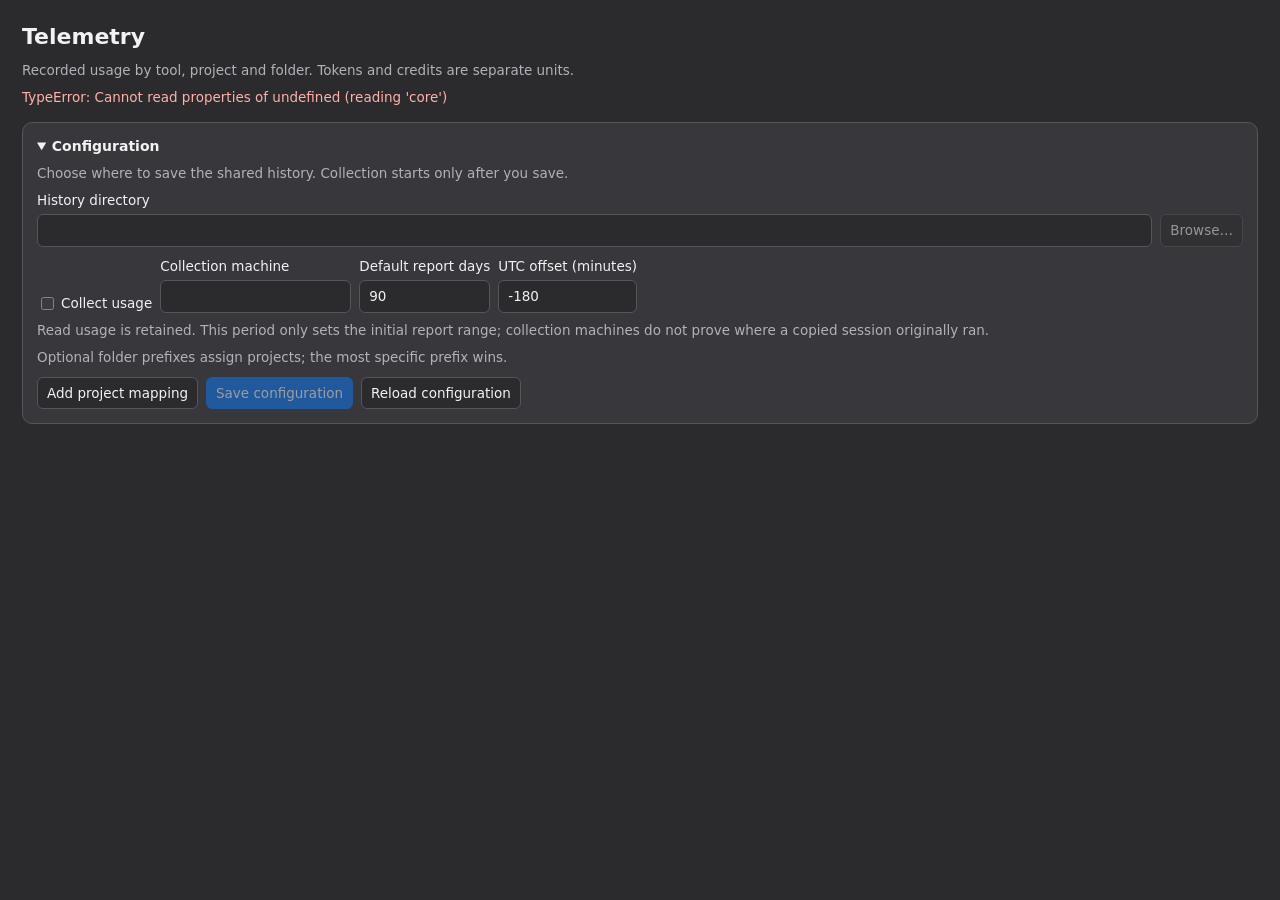
<file: windows/codenotch/ui/telemetry.html>
<!DOCTYPE html>
<html lang="en">
<head>
<meta charset="UTF-8">
<meta name="viewport" content="width=device-width,initial-scale=1">
<title>Codenotch Telemetry</title>
<style>
:root{color-scheme:dark;--bg:#2b2b2e;--group:#38383c;--text:#f2f2f4;--muted:#b1b1b9;--line:#55555b;--accent:#0a7aff;--danger:#ffb0a8}
:root[data-theme="light"]{color-scheme:light;--bg:#f0f0f2;--group:#fff;--text:#1d1d1f;--muted:#66666e;--line:#d5d5db;--danger:#ad271b}
*{box-sizing:border-box}body{margin:0;padding:22px;background:var(--bg);color:var(--text);font:13.5px/1.4 "Segoe UI Variable Text","Segoe UI",system-ui,sans-serif}
h1{font-size:22px;margin:0 0 8px;font-weight:600}h2,summary{font-size:14px;font-weight:600}h2{margin:0 0 12px}summary{cursor:pointer}
p{margin:8px 0}.muted{color:var(--muted)}.group{background:var(--group);border:1px solid var(--line);border-radius:10px;padding:14px;margin-top:14px}
label{display:flex;flex-direction:column;gap:4px;min-width:0}input,select,button{font:inherit;color:var(--text);background:var(--bg);border:1px solid var(--line);border-radius:6px;padding:6px 9px}
button{cursor:pointer}button:hover{border-color:var(--accent)}button:disabled{opacity:.5;cursor:default}.primary{background:var(--accent);color:#fff;border-color:var(--accent)}
:focus-visible{outline:2px solid var(--accent);outline-offset:2px}input[type=checkbox]{accent-color:var(--accent)}.inline{flex-direction:row;align-items:center}.controls{display:flex;gap:8px;align-items:end;flex-wrap:wrap}.grow{flex:1;min-width:240px}
body.embedded{padding:0 20px 20px;background:transparent}body.embedded>h1{display:none}body.embedded>.muted{margin-top:0}.controls>label:not(.inline){max-width:100%}.controls input:not([type=checkbox]){min-width:0;width:100%}.scroll{max-width:100%}
@media(max-width:520px){body,body.embedded{padding:0 12px 16px}.grow{min-width:180px}.mapping{flex-wrap:wrap}.mapping input{flex-basis:calc(50% - 8px)}dl{grid-template-columns:110px minmax(0,1fr)}}
.filters{display:grid;grid-template-columns:repeat(auto-fit,minmax(145px,1fr));gap:10px}.mapping{display:flex;gap:8px;margin-top:8px}.mapping input{flex:1;min-width:0}.notice{color:var(--danger);white-space:pre-wrap;overflow-wrap:anywhere}#status{min-height:20px}#totals{display:flex;flex-wrap:wrap;gap:8px 20px;padding:10px 0}
.scroll{overflow:auto}table{border-collapse:collapse;width:100%;font-size:12px}th,td{text-align:left;border-bottom:1px solid var(--line);padding:8px;vertical-align:top}th{white-space:nowrap}th button{border:0;background:transparent;padding:0;text-align:left}td.numeric{text-align:right;font-variant-numeric:tabular-nums;white-space:nowrap}.path{min-width:160px;max-width:280px;overflow-wrap:anywhere}pre{white-space:pre-wrap;overflow-wrap:anywhere;font:12px/1.4 "Consolas",monospace}details.event{border-bottom:1px solid var(--line);padding:8px 0}details.event summary{font-size:12px;font-weight:400}dl{display:grid;grid-template-columns:140px 1fr;gap:4px 10px}dt{color:var(--muted)}dd{margin:0;overflow-wrap:anywhere}[hidden]{display:none!important}
</style>
</head>
<body>
<h1 data-copy="Telemetry">Telemetry</h1>
<p class="muted" data-copy="Recorded usage by tool, project and folder. Tokens and credits are separate units.">Recorded usage by tool, project and folder. Tokens and credits are separate units.</p>
<div id="status" role="status" aria-live="polite"></div>
<details id="setup" class="group" open>
<summary data-copy="Configuration">Configuration</summary>
<p id="first-use" class="muted" data-copy="Choose where to save the shared history. Collection starts only after you save.">Choose where to save the shared history. Collection starts only after you save.</p>
<div class="controls"><label class="grow"><span data-copy="History directory">History directory</span><input id="directory" autocomplete="off"></label><button id="browse" data-copy="Browse…">Browse…</button></div>
<div class="controls" style="margin-top:10px"><label class="inline"><input id="enabled" type="checkbox"><span data-copy="Collect usage">Collect usage</span></label><label><span data-copy="Collection machine">Collection machine</span><input id="machine" maxlength="80"></label><label><span data-copy="Default report days">Default report days</span><input id="history-days" type="number" min="1" max="3650" value="90"></label><label><span data-copy="UTC offset (minutes)">UTC offset (minutes)</span><input id="utc-offset" type="number" min="-840" max="840" value="-180"></label></div>
<p class="muted" data-copy="Read usage is retained. This period only sets the initial report range; collection machines do not prove where a copied session originally ran.">Read usage is retained. This period only sets the initial report range; collection machines do not prove where a copied session originally ran.</p>
<p class="muted" data-copy="Optional folder prefixes assign projects; the most specific prefix wins.">Optional folder prefixes assign projects; the most specific prefix wins.</p>
<div id="mappings"></div><div class="controls" style="margin-top:10px"><button id="add-mapping" data-copy="Add project mapping">Add project mapping</button><button id="save" class="primary" data-copy="Save configuration">Save configuration</button><button id="retry" data-copy="Reload configuration">Reload configuration</button></div>
</details>
<section id="history" class="group" hidden>
<h2 data-copy="History">History</h2>
<form id="filters" class="filters">
<label><span data-copy="From date">From date</span><input id="from-date" type="date"></label><label><span data-copy="To date">To date</span><input id="to-date" type="date"></label>
<label><span data-copy="Group by">Group by</span><select id="grain"><option value="event" data-copy="Event">Event</option><option value="hour" data-copy="Hour">Hour</option><option value="day" selected data-copy="Day">Day</option><option value="week" data-copy="Week">Week</option><option value="month" data-copy="Month">Month</option></select></label>
<label><span data-copy="Tool">Tool</span><select id="provider"><option value="" data-copy="All tools">All tools</option><option value="claude">Claude</option><option value="codex">Codex</option><option value="kiro">Kiro</option></select></label>
<label><span data-copy="Machine">Machine</span><input id="filter-machine" placeholder="All" data-placeholder="All"></label><label><span data-copy="Project">Project</span><input id="project" placeholder="All" data-placeholder="All"><span class="inline"><input id="unknown-project" type="checkbox"><span data-copy="Unknown only">Unknown only</span></span></label>
<label><span data-copy="Folder">Folder</span><input id="folder" placeholder="All" data-placeholder="All"><span class="inline"><input id="unknown-folder" type="checkbox"><span data-copy="Unknown only">Unknown only</span></span></label><button type="submit" id="refresh" data-copy="Refresh">Refresh</button>
</form>
<p class="muted" data-copy="Filters match exact names. Empty fields include every machine and project.">Filters match exact names. Empty fields include every machine and project.</p>
<div id="totals"></div><p id="scan" class="muted"></p><div id="coverage"></div><div id="issues" class="notice"></div><p id="truncated" class="notice" hidden data-copy="This report was limited. Narrow the dates or filters to inspect more detail.">This report was limited. Narrow the dates or filters to inspect more detail.</p>
<div class="scroll"><table><thead id="columns"></thead><tbody id="rows"></tbody></table></div>
<h2 style="margin-top:18px" data-copy="Recent events (up to 200)">Recent events (up to 200)</h2><div id="events"></div>
</section>
<script>
let hostApi=null;
const embedded=new URLSearchParams(window.location.search).get('embedded')==='1';
const invoke=(command,args)=>embedded?(hostApi?hostApi.invoke(command,args):Promise.reject(new Error('History is not mounted.'))):window.__TAURI__.core.invoke(command,args);
const $=id=>document.getElementById(id);
let language='en', settings=null, report=null, sortKey='period', sortDirection=-1, busy=false;
let active=!embedded, refreshTimer=null, mounted=false, requestedProvider=null, pendingRefresh=false;
const PT={Telemetry:'Telemetria',Configuration:'Configuração',History:'Histórico','History directory':'Pasta do histórico','Browse…':'Procurar…','Collect usage':'Coletar uso',Machine:'Máquina','History days':'Dias de histórico','UTC offset (minutes)':'Diferença UTC (minutos)','Add project mapping':'Adicionar projeto','Save configuration':'Salvar configuração','Reload configuration':'Recarregar configuração','From date':'Data inicial','To date':'Data final','Group by':'Agrupar por',Event:'Evento',Hour:'Hora',Day:'Dia',Week:'Semana',Month:'Mês',Tool:'Ferramenta','All tools':'Todas as ferramentas',Project:'Projeto',Folder:'Pasta',All:'Todos','Unknown only':'Somente desconhecidos',Refresh:'Atualizar',Period:'Período',Input:'Entrada','Cached input':'Entrada em cache','Cache creation':'Criação de cache',Output:'Saída',Reasoning:'Raciocínio','Total tokens':'Total tokens',Credits:'Créditos',Events:'Eventos',Remove:'Remover','Folder prefix':'Prefixo da pasta','Project name':'Nome do projeto',Source:'Fonte',Quality:'Qualidade',Model:'Modelo','Requested model':'Modelo solicitado',Status:'Estado',Provenance:'Proveniência','Last scan':'Última coleta','No records for these filters.':'Nenhum registro para estes filtros.','Saving…':'Salvando…','Loading…':'Carregando…','Configuration saved.':'Configuração salva.','Collection paused.':'Coleta pausada.','Select a directory before saving.':'Escolha uma pasta antes de salvar.','Invalid date range.':'Intervalo de datas inválido.','Invalid history days or UTC offset.':'Dias de histórico ou diferença UTC inválidos.','Fill both fields in every project mapping.':'Preencha os dois campos de cada projeto.','Choose where to save the shared history. Collection starts only after you save.':'Escolha onde salvar o histórico compartilhado. A coleta começa somente após salvar.','Optional folder prefixes assign projects; the most specific prefix wins.':'Prefixos de pasta podem definir projetos; o prefixo mais específico prevalece.','Recorded usage by tool, project and folder. Tokens and credits are separate units.':'Uso registrado por ferramenta, projeto e pasta. Tokens e créditos são unidades separadas.','Filters match exact names. Empty fields include every machine and project.':'Os filtros correspondem a nomes exatos. Campos vazios incluem todas as máquinas e projetos.','This report was limited. Narrow the dates or filters to inspect more detail.':'O relatório foi limitado. Restrinja datas ou filtros para consultar mais detalhes.','Recent events (up to 200)':'Eventos recentes (até 200)'};
Object.assign(PT,{
  'Collection machine':'Máquina de coleta','Collection machines':'Máquinas de coleta',
  'Default report days':'Período inicial do relatório (dias)',
  'Attribution source':'Origem da atribuição','Gaps':'Lacunas',
  'Choose a valid machine name.':'Escolha um nome de máquina válido.',
  'Read usage is retained. This period only sets the initial report range; collection machines do not prove where a copied session originally ran.':'O uso já lido é preservado. Este período define apenas o intervalo inicial do relatório; a máquina de coleta não comprova onde uma sessão copiada foi executada originalmente.'
});
function tr(s){return language==='pt-BR'?(PT[s]||s):s;}
// BEGIN TESTABLE TELEMETRY
function escapeHtml(value){return String(value??'').replace(/[&<>"']/g,c=>({'&':'&amp;','<':'&lt;','>':'&gt;','"':'&quot;',"'":'&#39;'}[c]));}
function amount(value,credits=false){
  if(typeof value!=='number'||!Number.isFinite(value)||value<0) return '—';
  return new Intl.NumberFormat(language==='pt-BR'?'pt-BR':'en-US',{maximumFractionDigits:credits?6:0}).format(value);
}
function known(value){return value==null||value===''?'—':escapeHtml(value);}
function tokenValue(row,key){return row.tokens&&typeof row.tokens[key]==='number'?row.tokens[key]:null;}
function queryFrom(values){
  const date=s=>{if(!s)return null;const parsed=new Date(s+'T00:00:00Z');if(!/^\d{4}-\d{2}-\d{2}$/.test(s)||!Number.isFinite(parsed.getTime())||parsed.toISOString().slice(0,10)!==s)throw Error(tr('Invalid date range.'));return s;};
  const from=date(values.from_date), to=date(values.to_date);
  if(from&&to&&from>to) throw Error(tr('Invalid date range.'));
  if(!['event','hour','day','week','month'].includes(values.grain)) throw Error(tr('Invalid date range.'));
  return {from_date:from,to_date:to,grain:values.grain,provider:values.provider||null,machine:values.machine||null,project:values.unknown_project?'':values.project||null,folder:values.unknown_folder?'':values.folder||null};
}
function settingsFrom(previous,values){
  if(!values.directory.trim()) throw Error(tr('Select a directory before saving.'));
  const days=Number(values.history_days), offset=Number(values.utc_offset_minutes);
  if(!Number.isInteger(days)||days<1||days>3650||!Number.isInteger(offset)||Math.abs(offset)>840) throw Error(tr('Invalid history days or UTC offset.'));
  const mappings=values.project_mappings.map(m=>({prefix:m.prefix.trim(),project:m.project.trim()}));
  if(mappings.some(m=>!m.prefix||!m.project)) throw Error(tr('Fill both fields in every project mapping.'));
  const machine=values.machine==null?previous.machine:values.machine.trim();
  if(!machine||machine.length>80||/[\x00-\x1f\x7f]/.test(machine))throw Error(tr('Choose a valid machine name.'));
  return {...previous,machine,export_directory:values.directory.trim(),enabled:!!values.enabled,history_days:days,utc_offset_minutes:offset,project_mappings:mappings};
}
function sortedRows(rows,key,direction){
  const value=r=>['input','cached_input','cache_creation','output','reasoning_output','total'].includes(key)?tokenValue(r,key):r[key];
  return rows.slice().sort((a,b)=>{const x=value(a),y=value(b);if(x==null)return y==null?0:1;if(y==null)return -1;return direction*(typeof x==='number'&&typeof y==='number'?x-y:String(x).localeCompare(String(y)));});
}
function rowHtml(r){
  return `<tr><td>${known(r.period)}</td><td>${known(r.provider)}</td><td>${known(r.machine)}</td><td>${known(r.project)}</td><td class="path">${known(r.folder)}</td>${['input','cached_input','cache_creation','output','reasoning_output','total'].map(k=>`<td class="numeric">${amount(tokenValue(r,k))}</td>`).join('')}<td class="numeric">${amount(r.credits,true)}</td><td class="numeric">${amount(r.event_count)}</td></tr>`;
}
function eventTime(value,offset){
  if(!value) return '—';
  const stamp=Date.parse(value);
  if(!Number.isFinite(stamp)) return known(value);
  return escapeHtml(new Intl.DateTimeFormat(language==='pt-BR'?'pt-BR':'en-US',{dateStyle:'short',timeStyle:'medium',timeZone:'UTC'}).format(new Date(stamp+offset*60000)));
}
function eventHtml(e,offset){
  const machines=Array.isArray(e.observed_machines)&&e.observed_machines.length?e.observed_machines.join(', '):e.machine;
  const fields=[['Collection machines',machines],['Project',e.project],['Folder',e.folder],['Attribution source',e.attribution_source],['Source',e.source],['Quality',e.quality],['Model',e.model],['Requested model',e.requested_model],['Status',e.status],['Gaps',Array.isArray(e.gaps)?e.gaps.join('; '):null]];
  const tokens=['input','cached_input','cache_creation','output','reasoning_output','total'].map((k,i)=>`<dt>${tr(['Input','Cached input','Cache creation','Output','Reasoning','Total tokens'][i])}</dt><dd>${amount(tokenValue(e,k))}</dd>`).join('');
  return `<details class="event"><summary>${eventTime(e.occurred_at,offset)} · ${known(e.provider)} · ${known(e.project)} · ${known(e.machine)} · ${amount(e.credits,true)} ${tr('Credits')} · ${amount(tokenValue(e,'total'))} ${tr('Total tokens')}</summary><dl>${fields.map(([k,v])=>`<dt>${tr(k)}</dt><dd>${known(v)}</dd>`).join('')}${tokens}<dt>${tr('Credits')}</dt><dd>${amount(e.credits,true)}</dd><dt>${tr('Provenance')}</dt><dd><pre>${escapeHtml(JSON.stringify(e.provenance??null,null,2))}</pre></dd></dl>${Array.isArray(e.folders)&&e.folders.length?`<p class="muted">${e.folders.map(escapeHtml).join('<br>')}</p>`:''}</details>`;
}
async function browseDirectory(api,current){const chosen=await api('choose_telemetry_directory');return typeof chosen==='string'&&chosen.trim()?chosen:current;}
async function persistSettings(api,previous,values){const next=settingsFrom(previous,values);return await api('set_telemetry_settings',{settings:next});}
// END TESTABLE TELEMETRY
function status(message,error=false){$('status').textContent=message;$('status').className=error?'notice':'muted';}
function localize(){
  document.documentElement.lang=language;
  for(const node of document.querySelectorAll('[data-copy]'))node.textContent=tr(node.dataset.copy);
  for(const node of document.querySelectorAll('[data-placeholder]'))node.placeholder=tr(node.dataset.placeholder);
}
function addMapping(prefix='',project=''){
  const row=document.createElement('div');row.className='mapping';
  row.innerHTML=`<input aria-label="${tr('Folder prefix')}" placeholder="${tr('Folder prefix')}" value="${escapeHtml(prefix)}"><input aria-label="${tr('Project name')}" placeholder="${tr('Project name')}" value="${escapeHtml(project)}"><button type="button">${tr('Remove')}</button>`;
  row.querySelector('button').onclick=()=>row.remove();$('mappings').appendChild(row);
}
function renderSettings(){
  $('directory').value=settings.export_directory||settings.suggested_directory||'';
  $('machine').value=settings.machine||'';$('enabled').checked=settings.export_directory?settings.enabled:true;
  $('history-days').value=settings.history_days;$('utc-offset').value=settings.utc_offset_minutes;
  $('mappings').innerHTML='';for(const m of settings.project_mappings||[])addMapping(m.prefix,m.project);
  const configured=!!settings.export_directory;$('first-use').hidden=configured;$('setup').open=!configured;$('history').hidden=!configured;
}
function clearReport(){report=null;for(const id of ['rows','totals','scan','coverage','issues','events'])$(id).textContent='';$('truncated').hidden=true;}
function readSettings(){return {directory:$('directory').value,machine:$('machine').value,enabled:$('enabled').checked,history_days:$('history-days').value,utc_offset_minutes:$('utc-offset').value,project_mappings:Array.from($('mappings').children,r=>{const inputs=r.querySelectorAll('input');return {prefix:inputs[0].value,project:inputs[1].value};})};}
function readQuery(){return queryFrom({from_date:$('from-date').value,to_date:$('to-date').value,grain:$('grain').value,provider:$('provider').value,machine:$('filter-machine').value,project:$('project').value,folder:$('folder').value,unknown_project:$('unknown-project').checked,unknown_folder:$('unknown-folder').checked});}
const columns=[['period','Period'],['provider','Tool'],['machine','Machine'],['project','Project'],['folder','Folder'],['input','Input'],['cached_input','Cached input'],['cache_creation','Cache creation'],['output','Output'],['reasoning_output','Reasoning'],['total','Total tokens'],['credits','Credits'],['event_count','Events']];
function renderReport(){
  if(!report)return;
  $('history').hidden=!report.configured;
  $('columns').innerHTML='<tr>'+columns.map(([key,label])=>`<th><button type="button" data-sort="${key}">${tr(label)}${sortKey===key?(sortDirection===1?' ↑':' ↓'):''}</button></th>`).join('')+'</tr>';
  for(const b of $('columns').querySelectorAll('button'))b.onclick=()=>{sortDirection=sortKey===b.dataset.sort?-sortDirection:1;sortKey=b.dataset.sort;renderReport();};
  const rows=report.rows||[];$('rows').innerHTML=rows.length?sortedRows(rows,sortKey,sortDirection).map(rowHtml).join(''):`<tr><td colspan="13">${tr('No records for these filters.')}</td></tr>`;
  const totals=report.totals||{};$('totals').innerHTML=[['Total tokens',amount(tokenValue(totals,'total'))],['Credits',amount(totals.credits,true)],['Events',amount(totals.event_count)]].map(([label,value])=>`<span>${tr(label)}: <strong>${value}</strong></span>`).join('');
  $('scan').innerHTML=`${tr('Last scan')}: ${eventTime(report.last_scan_at,settings.utc_offset_minutes)}${report.enabled?'':` · ${tr('Collection paused.')}`}`;
  $('coverage').innerHTML=(report.coverage||[]).map(c=>`<p class="muted">${known(c.provider)} · ${known(c.source)} · ${known(c.status)}: ${known(c.message)}</p>`).join('');
  $('issues').textContent=(report.issues||[]).join('\n');$('truncated').hidden=!report.truncated;
  $('events').innerHTML=(report.recent_events||[]).slice(0,200).map(e=>eventHtml(e,settings.utc_offset_minutes)).join('')||`<p class="muted">${tr('No records for these filters.')}</p>`;
}
function setBusy(value){busy=value;for(const id of ['save','browse','refresh'])$(id).disabled=value||!settings;$('retry').disabled=value;}
async function refreshReport(){
  if(!active||!settings||!settings.export_directory)return;
  if(busy){pendingRefresh=true;return;}
  setBusy(true);status(tr('Loading…'));
  try{report=await invoke('get_telemetry_report',{query:readQuery()});renderReport();status('');}catch(e){status(String(e),true);}finally{setBusy(false);if(pendingRefresh){pendingRefresh=false;await refreshReport();}}
}
async function loadSettings(){
  if(busy)return;setBusy(true);status(tr('Loading…'));
  try{settings=await invoke('get_telemetry_settings');renderSettings();status('');}catch(e){status(String(e),true);}finally{setBusy(false);}
  await refreshReport();
}
async function saveSettings(){
  if(busy||!settings)return;setBusy(true);status(tr('Saving…'));
  let saved=false;
  try{settings=await persistSettings(invoke,settings,readSettings());clearReport();renderSettings();saved=true;status(tr('Configuration saved.'));}catch(e){status(String(e),true);}finally{setBusy(false);}
  if(saved)await refreshReport();
}
$('browse').onclick=async()=>{if(busy)return;setBusy(true);try{$('directory').value=await browseDirectory(invoke,$('directory').value);status('');}catch(e){status(String(e),true);}finally{setBusy(false);}};
$('save').onclick=saveSettings;$('retry').onclick=loadSettings;$('add-mapping').onclick=()=>addMapping();$('filters').onsubmit=e=>{e.preventDefault();refreshReport();};
function applyTheme(theme){document.documentElement.dataset.theme=theme;}
function updateHistory(context){
  const wasActive=active;active=!!context.active;
  const nextLanguage=context.language||'en';
  if(language!==nextLanguage){language=nextLanguage;localize();renderReport();}
  applyTheme(context.theme==='light'?'light':'dark');
  const provider=['claude','codex','kiro'].includes(context.provider)?context.provider:null;
  const changedProvider=provider!==requestedProvider;
  requestedProvider=provider;
  if(changedProvider)$('provider').value=provider||'';
  if(refreshTimer!==null){clearInterval(refreshTimer);refreshTimer=null;}
  if(active){refreshTimer=setInterval(()=>{if(settings&&settings.enabled&&settings.export_directory&&!document.hidden)refreshReport();},30000);if(mounted&&(!wasActive||changedProvider))refreshReport();}
}
window.CodenotchHistory={
  async mount(api,context){
    if(!embedded||window.parent===window)throw Error('History embedding is unavailable.');
    // Only the owning Settings document may mount this app-local panel.
    const owner=new URL(window.parent.location.href), self=new URL(window.location.href);
    if(owner.origin!==self.origin||owner.pathname.replace(/[^/]+$/,'telemetry.html')!==self.pathname||!owner.pathname.endsWith('/settings.html'))throw Error('History embedding is unavailable.');
    if(mounted)return;
    hostApi=api;document.body.classList.add('embedded');updateHistory(context);localize();
    mounted=true;await loadSettings();
  },
  update:updateHistory
};
async function initialize(){
  setBusy(true);
  try{const [lang,theme]=await Promise.all([invoke('get_lang_resolved'),invoke('get_theme_resolved')]);language=lang==='pt-BR'?'pt-BR':'en';applyTheme(theme);}catch(e){status(String(e),true);}finally{setBusy(false);}
  localize();await loadSettings();await invoke('telemetry_ready').catch(e=>status(String(e),true));
  window.__TAURI__.event.listen('theme_resolved',e=>applyTheme(e.payload));
}
if(!embedded){initialize();updateHistory({active:true,language,theme:document.documentElement.dataset.theme});}
window.addEventListener('pagehide',()=>{if(refreshTimer!==null)clearInterval(refreshTimer);refreshTimer=null;active=false;});
</script>
</body>
</html>
</file>
